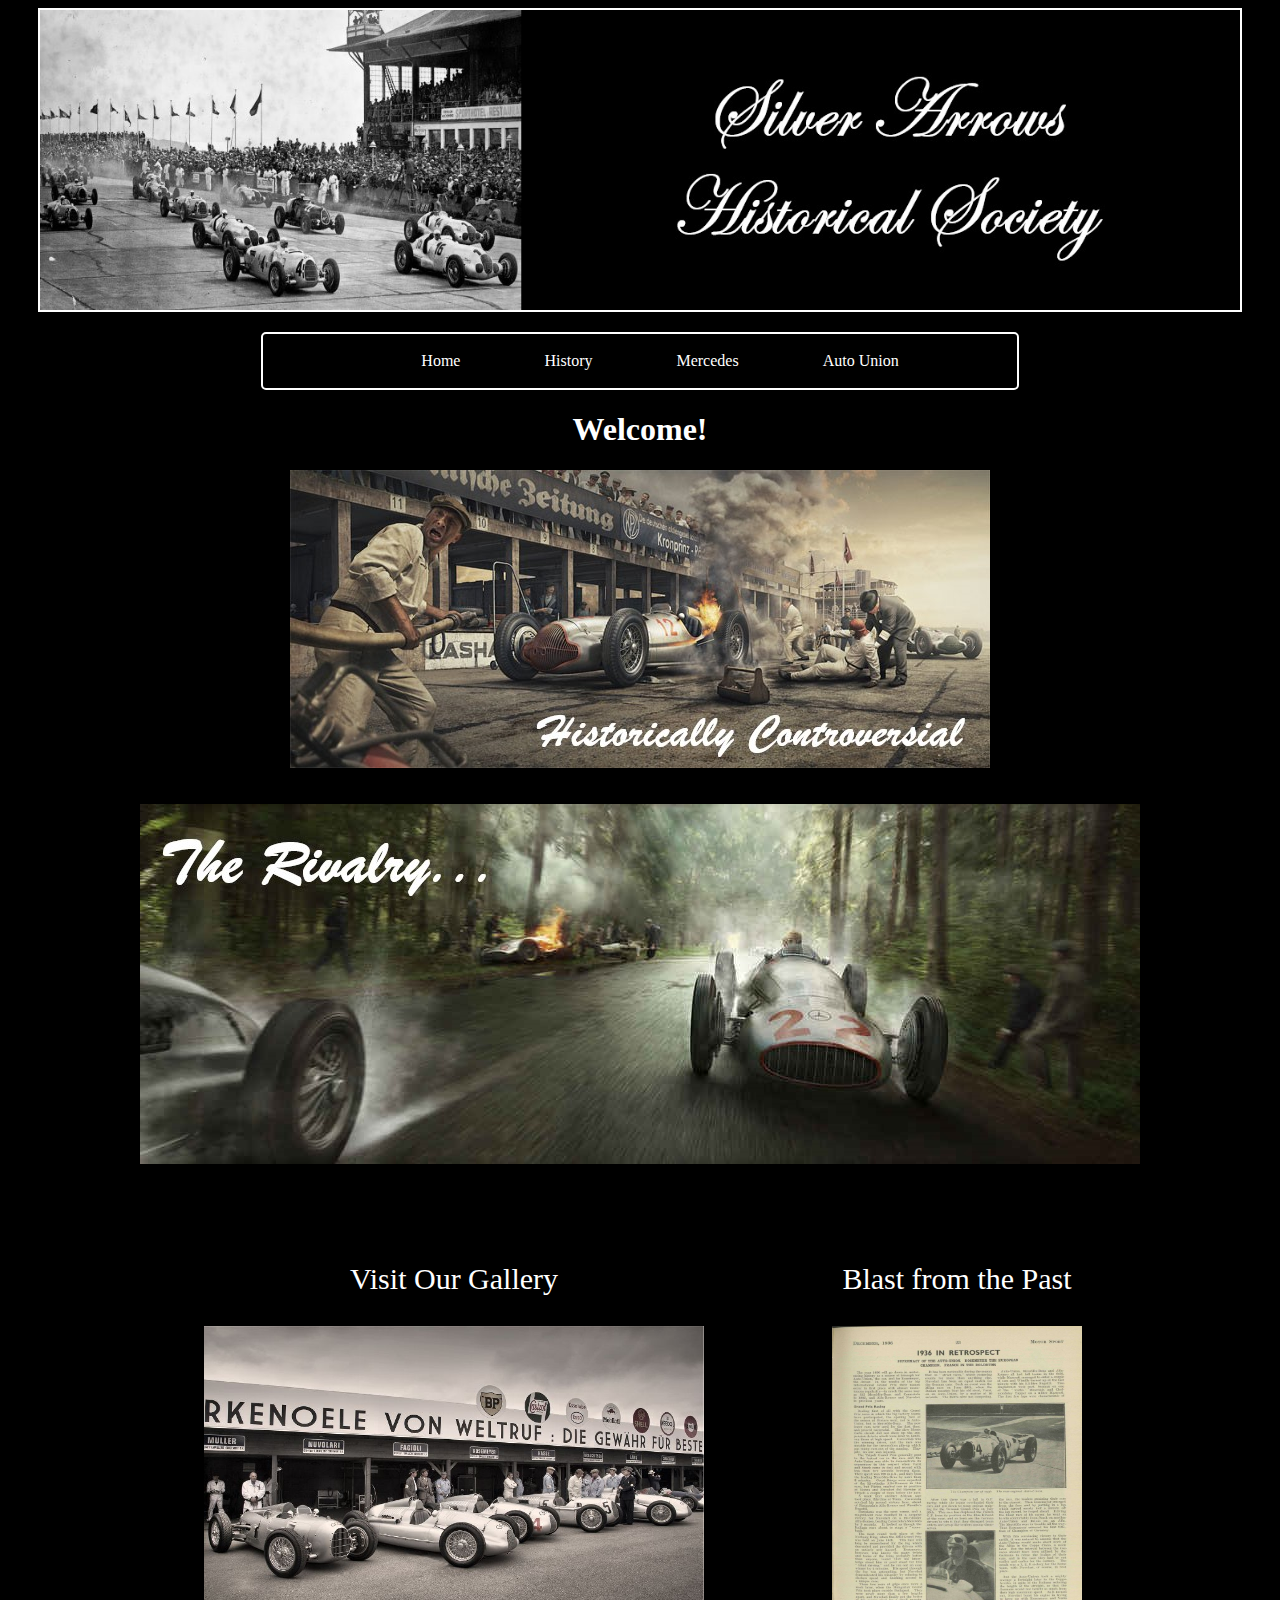
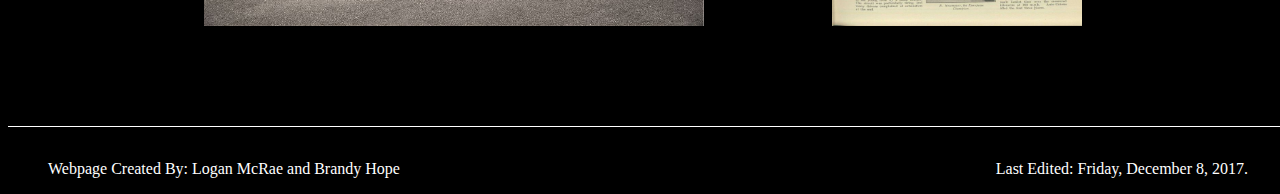
<file: index.html>
<!DOCTYPE HTML>
<html lang="en">
<head>
  <title>The Silver Arrows</title>
  <meta charset="utf-8">
  <meta name="author" content="Logan McRae">
  <meta name="author" content="Brandy Hope">
  <meta name="description" content="Historical information about The Silver Arrows, a group of famous Formula 1 cars at the center
  of a major world controversy.">
  <meta name="keywords" content="Silver Arrows, Germany, Auto Union, Mercedes, ICT 390, Final Project, Home Page">
  <link rel="stylesheet" href="css/style.css">
  <script type="application/ld+json">
    {
      "@context": "https://schema.org/",
      "@type": "Organization",
      "legalName": "Silver Arrows Historical Society",
      "foundingDate": "2017",
      "founders": [
        {
          "@type": "Person",
          "name": "Brandy Hope"
        },
        {
          "@type": "Person",
          "name": "Logan McRae"
        }
      ],
      "telephone": "+18591234567",
      "email": "admin@silverarrowhs.org",
      "url": "http://www.silverarrowshs.org"
      },
    }
  </script>
</head>

<body>
  <header>
    <div id="logo">
      <!--From: https://alltime-stars.com/wp-content/uploads/2017/06/Silberpfeil-5-600x348-600x348.jpg-->
      <img src="Silver_Arrows_starting_grid.jpg" width="1200" height="300" alt="Silver Arrows Website Logo">
    </div>
  </header>

  <nav id="mainnav">
    <ul>
      <li><a href="index.html">Home</a></li>
      <li><a href="history.html">History</a></li>
      <li><a href="mercedes.html">Mercedes</a></li>
      <li><a href="auto_union.html">Auto Union</a></li>
    </ul>
  </nav>

  <h1>Welcome!</h1>

  <section id="maincontent">
    <article id="historylink">
      <a href="history.html">
        <!--From: http://www.grandprixhistory.org/images/silberpfeile5.jpg-->
        <img src="homehistorylinkimg.jpg" alt="History of the Silver Arrows">
      </a>
    </article>

    <article id="manufactlandingpage">
      <a href="manufacturerrivalry.html">
        <!--From: https://assets3.thrillist.com/v1/image/1378079/size/tmg-slideshow_l.jpg-->
        <img src="therivalryimg.jpg" alt="Mercedes versus Auto Union">
      </a>
    </article>

  </section>

  <section id="otherlinks">
    <article id="gallerypage">
      <p>Visit Our Gallery</p>
      <a href="gallery.html">
        <!--From: http://silverarrowracecars.com/images/phocagallery/silverarrows/thumbs/phoca_thumb_l_058.jpg-->
        <img src="frontpagegalleryimg.jpg" alt="Gallery">
      </a>
    </article>

    <article id="newspage">
      <p>Blast from the Past</p>
      <a href="excusethemess.html">
        <!--From: https://i.pinimg.com/736x/26/c3/32/26c33288f4d9f451551da301c20da538--arrow-silver.jpg-->
        <img src="frontpagenewsimg.jpg" alt="In the News">
      </a>
    </article>

  </section>

  <footer>
    <p id="createdby">Webpage Created By: Logan McRae and Brandy Hope</p>
    <p id="lastedited">Last Edited: <time datetime="2017-12-08 23:50"> Friday, December 8, 2017</time>.</p>
  </footer>

</body>
</html>
</file>
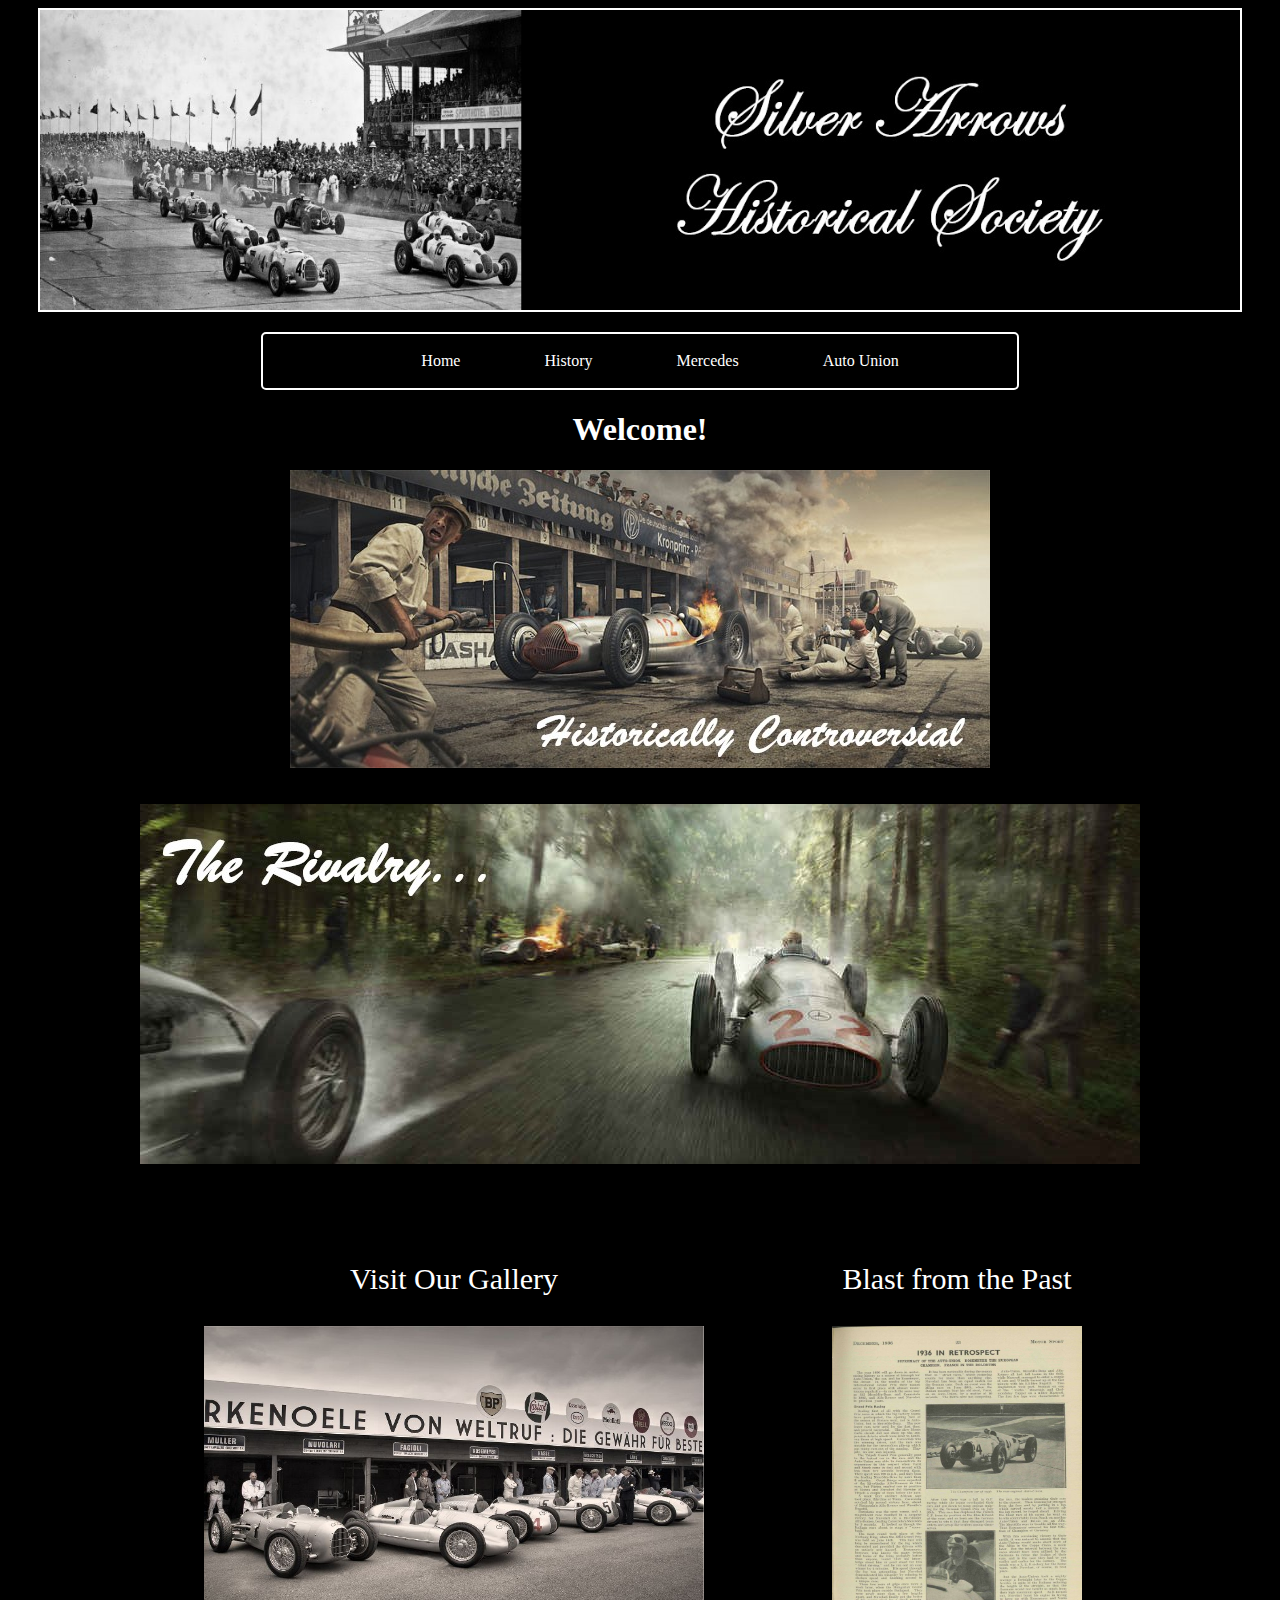
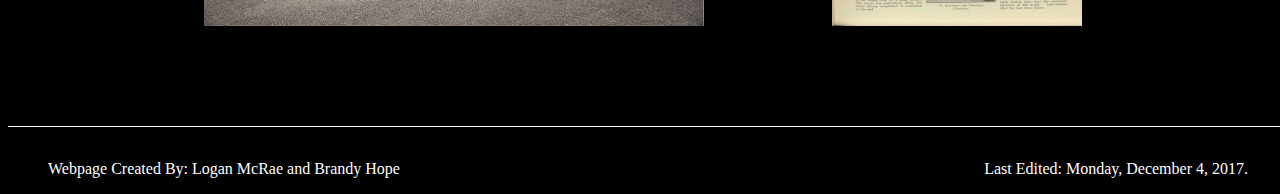
<file: ICT-390-master/index.html>
<!DOCTYPE HTML>
<html lang="en">
<head>
  <title>The Silver Arrows</title>
  <meta charset="utf-8">
  <meta name="author" content="Logan McRae">
  <meta name="author" content="Brandy Hope">
  <meta name="description" content="Historical information about The Silver Arrows, a group of famous Formula 1 cars at the center
  of a major world controversy.">
  <meta name="keywords" content="Silver Arrows, Germany, Auto Union, Mercedes, ICT 390, Final Project, Home Page">
  <link rel="stylesheet" href="css/style.css">
  <script type="application/ld+json">
  {
    "@context": "https://schema.org/",
    "@type": "Organization",
    "legalName": "Silver Arrows Historical Society"
  }
  </script>
</head>

<body>
  <header>
    <div id="logo">
      <img src="Silver_Arrows_starting_grid.jpg" width="1200" height="300" alt="Silver Arrows Website Logo">
    </div>
  </header>

  <nav id="mainnav">
    <ul>
      <li><a href="index.html">Home</a></li>
      <li><a href="history.html">History</a></li>
      <li><a href="mercedes.html">Mercedes</a></li>
      <li><a href="auto_union.html">Auto Union</a></li>
    </ul>
  </nav>

  <h1>Welcome!</h1>

  <section id="maincontent">
    <article id="historylink">
      <a href="history.html">
        <img src="homehistorylinkimg.jpg" alt="History of the Silver Arrows">
      </a>
    </article>

    <article id="manufactlandingpage">
      <a href="manufacturerrivalry.html">
        <img src="therivalryimg.jpg" alt="Mercedes versus Auto Union">
      </a>
    </article>

  </section>

  <section id="otherlinks">
    <article id="gallerypage">
      <p>Visit Our Gallery</p>
      <a href="excusethemess.html">
        <img src="frontpagegalleryimg.jpg" alt="Gallery">
      </a>
    </article>

    <article id="newspage">
      <p>Blast from the Past</p>
      <a href="excusethemess.html">
        <img src="frontpagenewsimg.jpg" alt="In the News">
      </a>
    </article>

  </section>

  <footer>
    <p id="createdby">Webpage Created By: Logan McRae and Brandy Hope</p>
    <p id="lastedited">Last Edited: <time datetime="2017-12-04 01:30"> Monday, December 4, 2017</time>.</p>
  </footer>

</body>
</html>
</file>
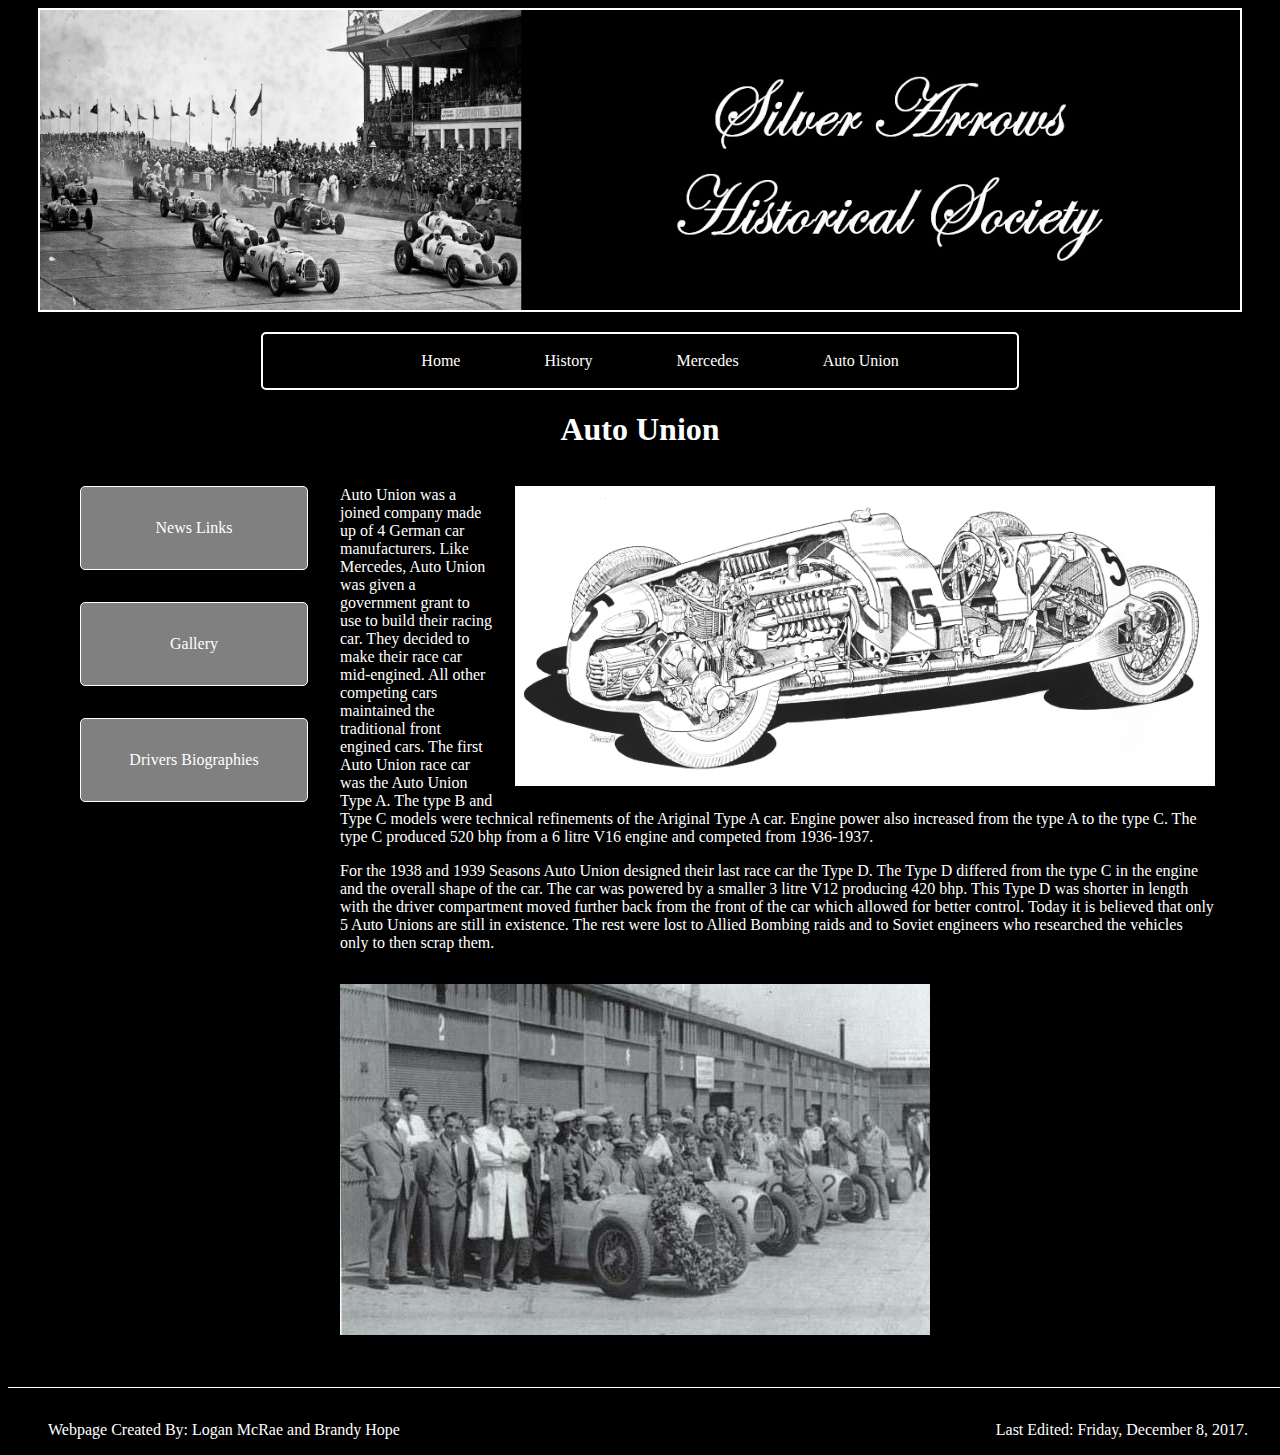
<file: auto_union.html>
<!DOCTYPE HTML>
<html lang="en">
<head>
  <title>The Silver Arrows</title>
  <meta charset="utf-8">
  <meta name="author" content="Logan McRae">
  <meta name="author" content="Brandy Hope">
  <meta name="description" content="Historical information about The Silver Arrows, a group of famous Formula 1 cars at the center
  of a major world controversy.">
  <meta name="keywords" content="Silver Arrows, Germany, Auto Union, Mercedes, ICT 390, Final Project, History">
  <link rel="stylesheet" href="css/style.css">
  <script type="application/ld+json">
    {
      "@context": "https://schema.org/",
      "@type": "Organization",
      "legalName": "Silver Arrows Historical Society",
      "foundingDate": "2017",
      "founders": [
        {
          "@type": "Person",
          "name": "Brandy Hope"
        },
        {
          "@type": "Person",
          "name": "Logan McRae"
        }
      ],
      "telephone": "+18591234567",
      "email": "admin@silverarrowhs.org",
      "url": "http://www.silverarrowshs.org"
      },
    }
  </script>
</head>

<body>
  <header>
    <div id="logo">
      <!--From: https://alltime-stars.com/wp-content/uploads/2017/06/Silberpfeil-5-600x348-600x348.jpg-->
      <img src="Silver_Arrows_starting_grid.jpg" width="1200" height="300" alt="Silver Arrows Website Logo">
    </div>
  </header>

  <nav id="mainnav">
    <ul>
      <li><a href="index.html">Home</a></li>
      <li><a href="history.html">History</a></li>
      <li><a href="mercedes.html">Mercedes</a></li>
      <li><a href="auto_union.html">Auto Union</a></li>
    </ul>
  </nav>

  <h1>Auto Union</h1>

  <section id="maincontent">
    <aside id="sidenav">
      <ul>
        <li><a href="excusethemess.html">News Links</a></li>
        <li><a href="gallery.html">Gallery</a></li>
        <li><a href="excusethemess.html">Drivers Biographies</a></li>
      </ul>
    </aside>

    <article id="autounioninfo">
      <p id="image1">
        <!--From: http://www.grandprixhistory.org/images/autoc12.jpg-->
        <img src="autounionblueprint.jpg" width="700" height="300" alt="Blueprint of the Auto Union car">
      </p>

      <p>
        Auto Union was a joined company made up of 4 German car manufacturers.
        Like Mercedes, Auto Union was given a government grant to use to build their racing car.
        They decided to make their race car mid-engined. All other competing cars maintained the traditional front engined cars.
        The first Auto Union race car was the Auto Union Type A. The type B and Type C models were technical refinements of the Ariginal Type A car.
        Engine power also increased from the type A to the type C. The type C produced 520 bhp from a 6 litre V16 engine and competed from 1936-1937.
      </p>
      <p>
        For the 1938 and 1939 Seasons Auto Union designed their last race car the Type D.
        The Type D differed from the type C in the engine and the overall shape of the car.
        The car was powered by a smaller 3 litre V12 producing 420 bhp.
        This Type D was shorter in length with the driver compartment moved further back from the front of the car which allowed for better control.
        Today it is believed that only 5 Auto Unions are still in existence. The rest were lost to Allied Bombing raids and to Soviet engineers who researched the vehicles only to then scrap them.
      </p>

      <p id="image2">
        <!--From: https://i.pinimg.com/originals/d5/2d/1f/d52d1fc623b01e98dc28a1de0dd70686.jpg-->
        <img src="autounionteam.jpg" alt="Auto Union Team">
      </p>
    </article>

  </section>
  <footer>
    <p id="createdby">Webpage Created By: Logan McRae and Brandy Hope</p>
    <p id="lastedited">Last Edited: <time datetime="2017-12-08 23:50"> Friday, December 8, 2017</time>.</p>
  </footer>

</body>
</html>
</file>
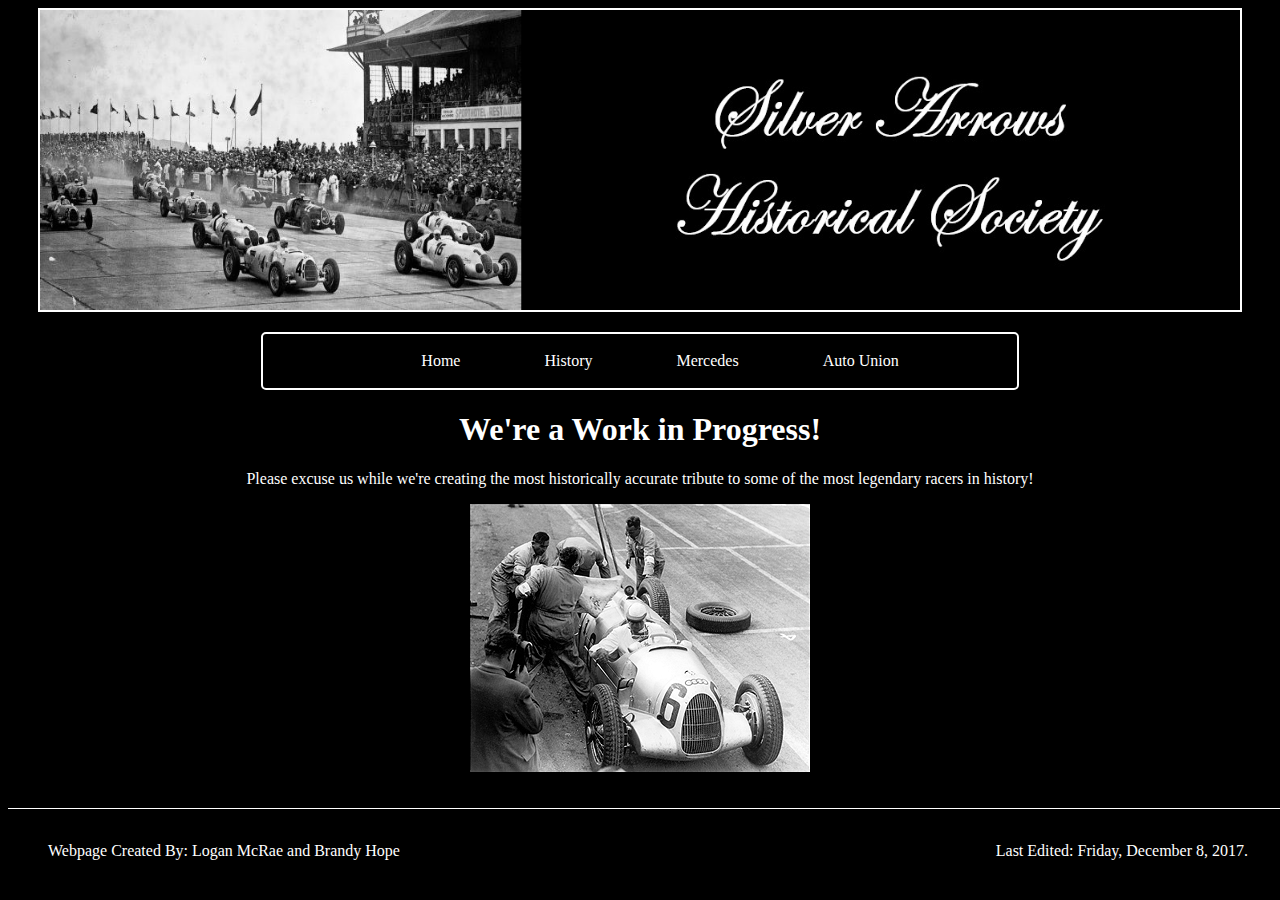
<file: excusethemess.html>
<!DOCTYPE HTML>
<html lang="en">
<head>
  <title>The Silver Arrows</title>
  <meta charset="utf-8">
  <meta name="author" content="Logan McRae">
  <meta name="author" content="Brandy Hope">
  <meta name="description" content="Historical information about The Silver Arrows, a group of famous Formula 1 cars at the center
  of a major world controversy.">
  <meta name="keywords" content="Silver Arrows, Germany, Auto Union, Mercedes, ICT 390, Final Project, Home Page">
  <link rel="stylesheet" href="css/style.css">
  <script type="application/ld+json">
    {
      "@context": "https://schema.org/",
      "@type": "Organization",
      "legalName": "Silver Arrows Historical Society",
      "foundingDate": "2017",
      "founders": [
        {
          "@type": "Person",
          "name": "Brandy Hope"
        },
        {
          "@type": "Person",
          "name": "Logan McRae"
        }
      ],
      "telephone": "+18591234567",
      "email": "admin@silverarrowhs.org",
      "url": "http://www.silverarrowshs.org"
      },
    }
  </script>
</head>

<body>
  <header>
    <div id="logo">
      <!--From: https://alltime-stars.com/wp-content/uploads/2017/06/Silberpfeil-5-600x348-600x348.jpg-->
      <img src="Silver_Arrows_starting_grid.jpg" width="1200" height="300" alt="Silver Arrows Website Logo">
    </div>
  </header>

  <nav id="mainnav">
    <ul>
      <li><a href="index.html">Home</a></li>
      <li><a href="history.html">History</a></li>
      <li><a href="mercedes.html">Mercedes</a></li>
      <li><a href="auto_union.html">Auto Union</a></li>
    </ul>
  </nav>

  <h1>We're a Work in Progress!</h1>

  <section id="excuseus">
    <p>
      Please excuse us while we're creating the most historically accurate tribute to some of the most legendary racers in history!
    </p>
    <!--From: http://www.gettyimages.com/detail/news-photo/photographer-snaps-a-picture-of-rudolf-hasses-pit-crew-as-news-photo/637531534?esource=SEO_GIS_CDN_Redirect#photographer-snaps-a-picture-of-rudolf-hasses-pit-crew-as-they-change-picture-id637531534-->
    <img src="working.jpg" alt="Pit Crew Working">
  </section>

  <footer>
    <p id="createdby">Webpage Created By: Logan McRae and Brandy Hope</p>
    <p id="lastedited">Last Edited: <time datetime="2017-12-08 23:50"> Friday, December 8, 2017</time>.</p>
  </footer>

</body>
</html>
</file>
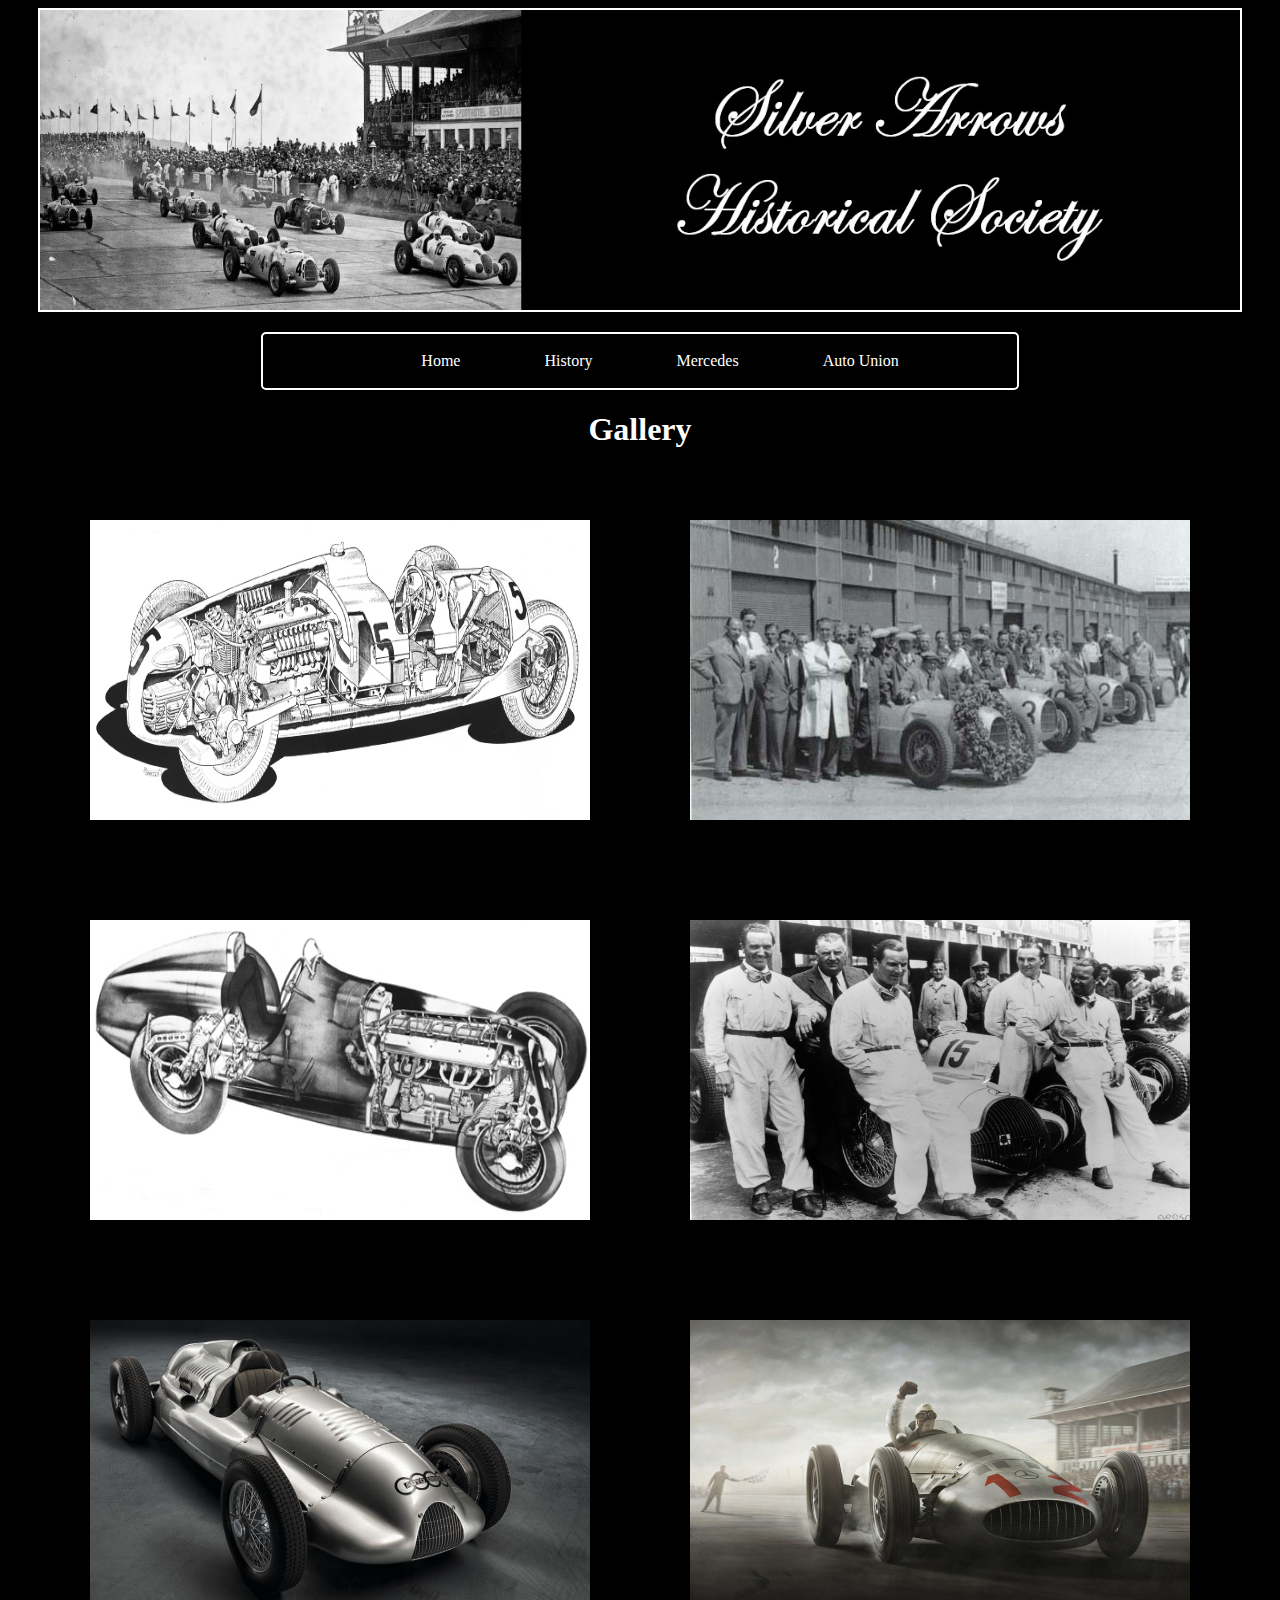
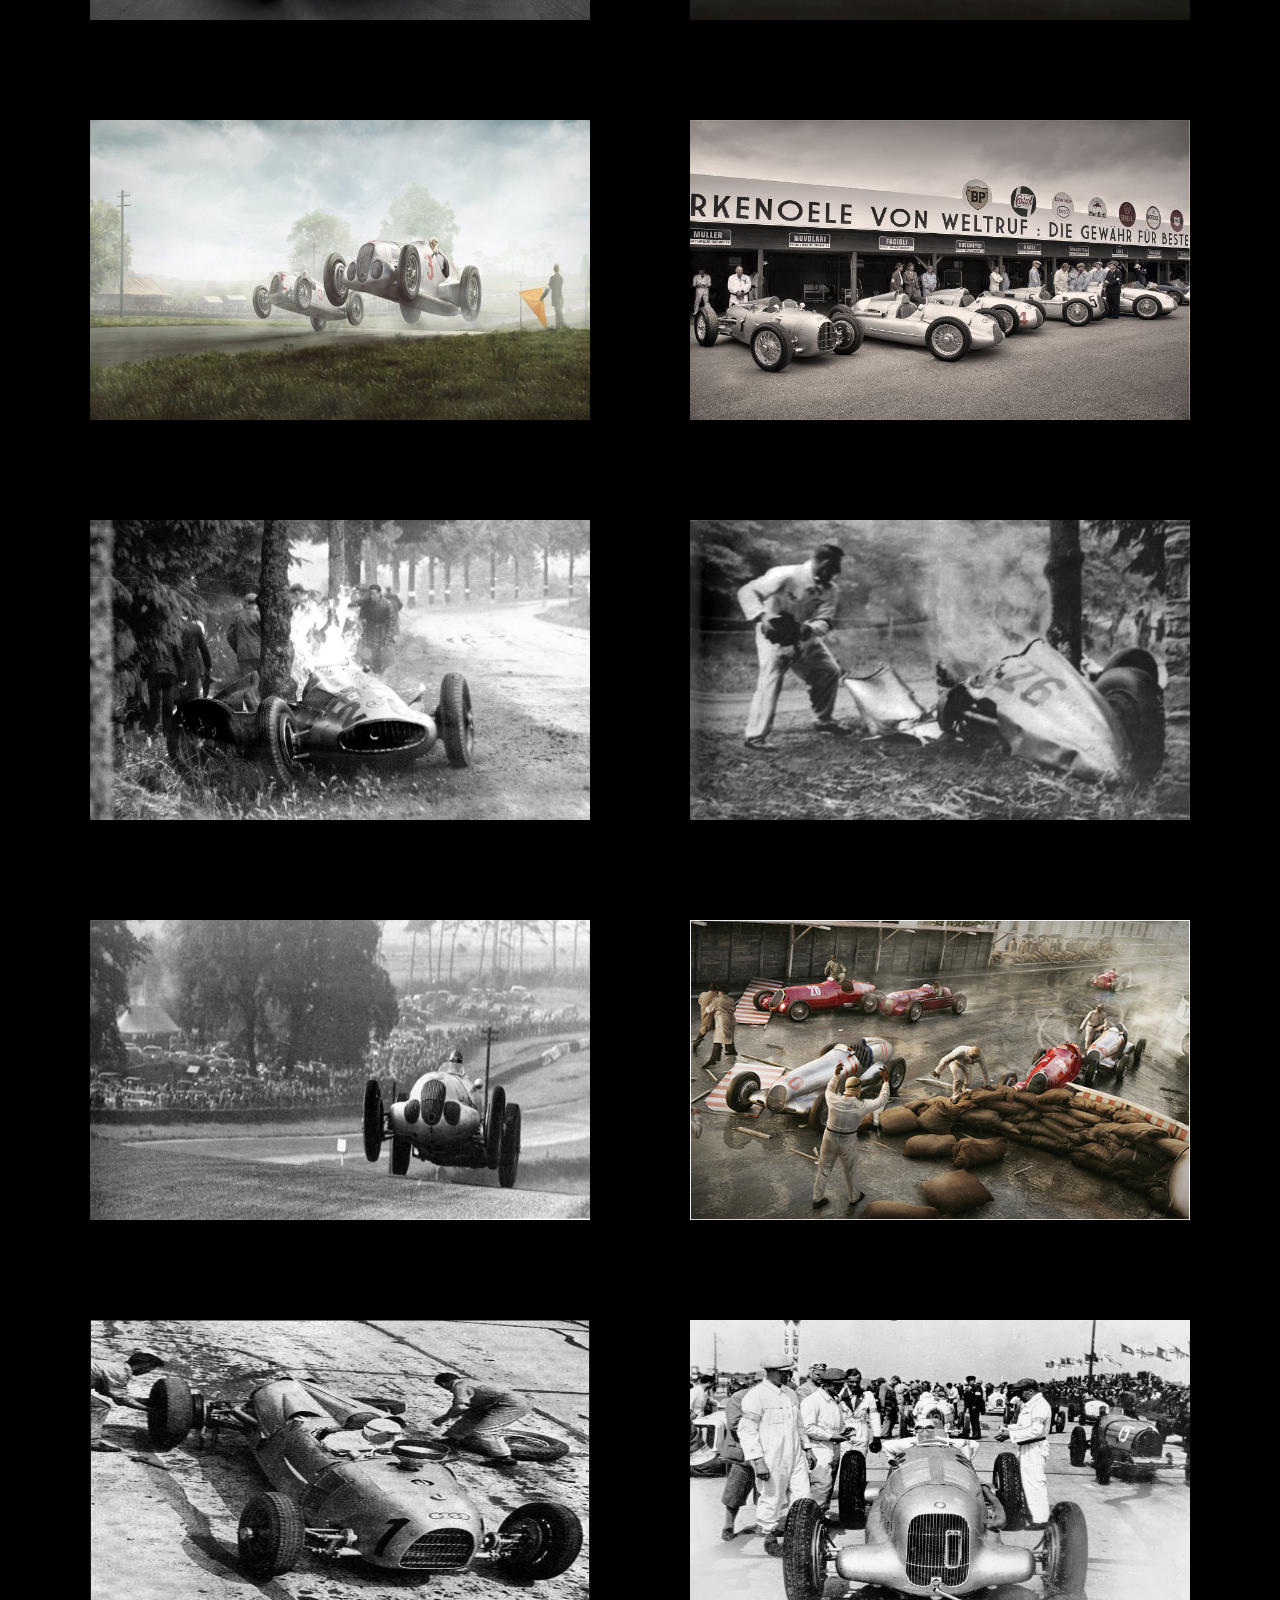
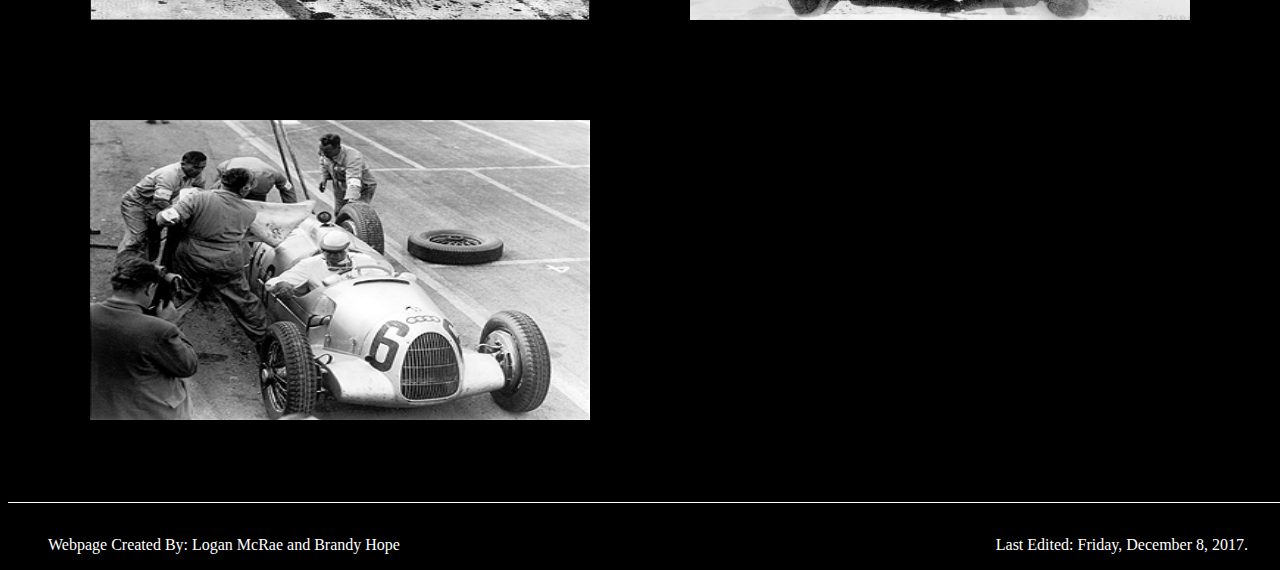
<file: gallery.html>
<!DOCTYPE HTML>
<html lang="en">
<head>
  <title>The Silver Arrows</title>
  <meta charset="utf-8">
  <meta name="author" content="Logan McRae">
  <meta name="author" content="Brandy Hope">
  <meta name="description" content="Historical information about The Silver Arrows, a group of famous Formula 1 cars at the center
  of a major world controversy.">
  <meta name="keywords" content="Silver Arrows, Germany, Auto Union, Mercedes, ICT 390, Final Project, Home Page">
  <link rel="stylesheet" href="css/style.css">
  <script type="application/ld+json">
    {
      "@context": "https://schema.org/",
      "@type": "Organization",
      "legalName": "Silver Arrows Historical Society",
      "foundingDate": "2017",
      "founders": [
        {
          "@type": "Person",
          "name": "Brandy Hope"
        },
        {
          "@type": "Person",
          "name": "Logan McRae"
        }
      ],
      "telephone": "+18591234567",
      "email": "admin@silverarrowhs.org",
      "url": "http://www.silverarrowshs.org"
      },
    }
  </script>
</head>

<body>
  <header>
    <div id="logo">
      <!--From: https://alltime-stars.com/wp-content/uploads/2017/06/Silberpfeil-5-600x348-600x348.jpg-->
      <img src="Silver_Arrows_starting_grid.jpg" width="1200" height="300" alt="Silver Arrows Website Logo">
    </div>
  </header>

  <nav id="mainnav">
    <ul>
      <li><a href="index.html">Home</a></li>
      <li><a href="history.html">History</a></li>
      <li><a href="mercedes.html">Mercedes</a></li>
      <li><a href="auto_union.html">Auto Union</a></li>
    </ul>
  </nav>

  <h1>Gallery</h1>

  <section id="gallerymaincontent">
    <!--From: http://www.grandprixhistory.org/images/autoc12.jpg-->
    <img src="autounionblueprint.jpg" alt="Blueprint of the Auto Union car">

    <!--From: https://i.pinimg.com/originals/d5/2d/1f/d52d1fc623b01e98dc28a1de0dd70686.jpg-->
    <img src="autounionteam.jpg" alt="Auto Union Team">

    <!--From: http://www.grandprixhistory.org/images/merc25a.jpg-->
    <img src="mercblueprint.jpg" alt="Blueprint of the Mercedes car">

    <!--From: https://i1.wp.com/s3.amazonaws.com/scardigest/wp-content/uploads/seaman-4.jpg-->
    <img src="mercteam.jpg" alt="Mercedea Team">

    <!--From: http://myautoworld.com/audi/cars/history/1939-autounion-sa-racecar/HI120051_1000.jpg-->
    <img src="autounionlink.jpg" alt="The Silver Arrows of Auto Union">

    <!--From: https://www.mercedes-benz.com/wp-content/uploads/sites/3/2014/11/08_Silberpfeil_Galerie_11_1180x710-1180x710.jpg-->
    <img src="mercedespage.jpg" alt="The Silver Arrows of Mercedes">

    <!--From: https://d39a3h63xew422.cloudfront.net/wp-content/uploads/2014/10/20161016/bringing-the-silver-arrows-back-to-life-1476934681890-1000x426.jpg-->
    <img src="battleitout.jpg" alt="Two pre-World War 2 Formula One cars">

    <!--From: http://silverarrowracecars.com/images/phocagallery/silverarrows/thumbs/phoca_thumb_l_058.jpg-->
    <img src="frontpagegalleryimg.jpg" alt="Gallery">

    <!--From: https://img.newatlas.com/mercedes-benz-1937-silver-arrow-w125-23.jpg?auto=format%2Ccompress&fit=max&h=670&q=60&w=1000&s=471b2a24497dde7f73eae60d0169137c-->
    <img src="badcrash.jpg" alt="Car wrapped around a tree on fire">

    <!--From: https://i.pinimg.com/474x/01/bf/b9/01bfb9aac3a52b3f00420a831780b2dc--vintage-auto-vintage-racing.jpg-->
    <img src="badcrash2.jpg" alt="Onlooker trying to aid a crashed car">

    <!--From: https://d39a3h63xew422.cloudfront.net/wp-content/uploads/2014/10/20161016/bringing-the-silver-arrows-back-to-life-1476934681890-1000x426.jpg-->
    <img src="catchingair.jpg" alt="Racing cars catching air over a hill">

    <!--From: http://cdn.blessthisstuff.com/imagens/stuff/the-silver-arrows-project-6.jpg-->
    <img src="crashcleanup.jpg" alt="Pit crews cleaning up after a crash">

    <!--From: https://i.pinimg.com/736x/5b/2d/7d/5b2d7d7d55449d95653b0faeae5cb801--audi-sport-arrow.jpg-->
    <img src="pitstop.jpg" alt="Pit stop">

    <!--From: https://3.bp.blogspot.com/-xd-pkwTt35E/U33yiB5guNI/AAAAAAAAHfk/heHdJOyGhns/s1600/72648920592.jpg-->
    <img src="prerace.jpg" alt="Pre Race set up">

    <!--From: http://www.gettyimages.com/detail/news-photo/photographer-snaps-a-picture-of-rudolf-hasses-pit-crew-as-news-photo/637531534?esource=SEO_GIS_CDN_Redirect#photographer-snaps-a-picture-of-rudolf-hasses-pit-crew-as-they-change-picture-id637531534-->
    <img src="working.jpg" alt="Pit Crew Working">
  </section>

  <footer>
    <p id="createdby">Webpage Created By: Logan McRae and Brandy Hope</p>
    <p id="lastedited">Last Edited: <time datetime="2017-12-08 23:50"> Friday, December 8, 2017</time>.</p>
  </footer>

</body>
</html>
</file>
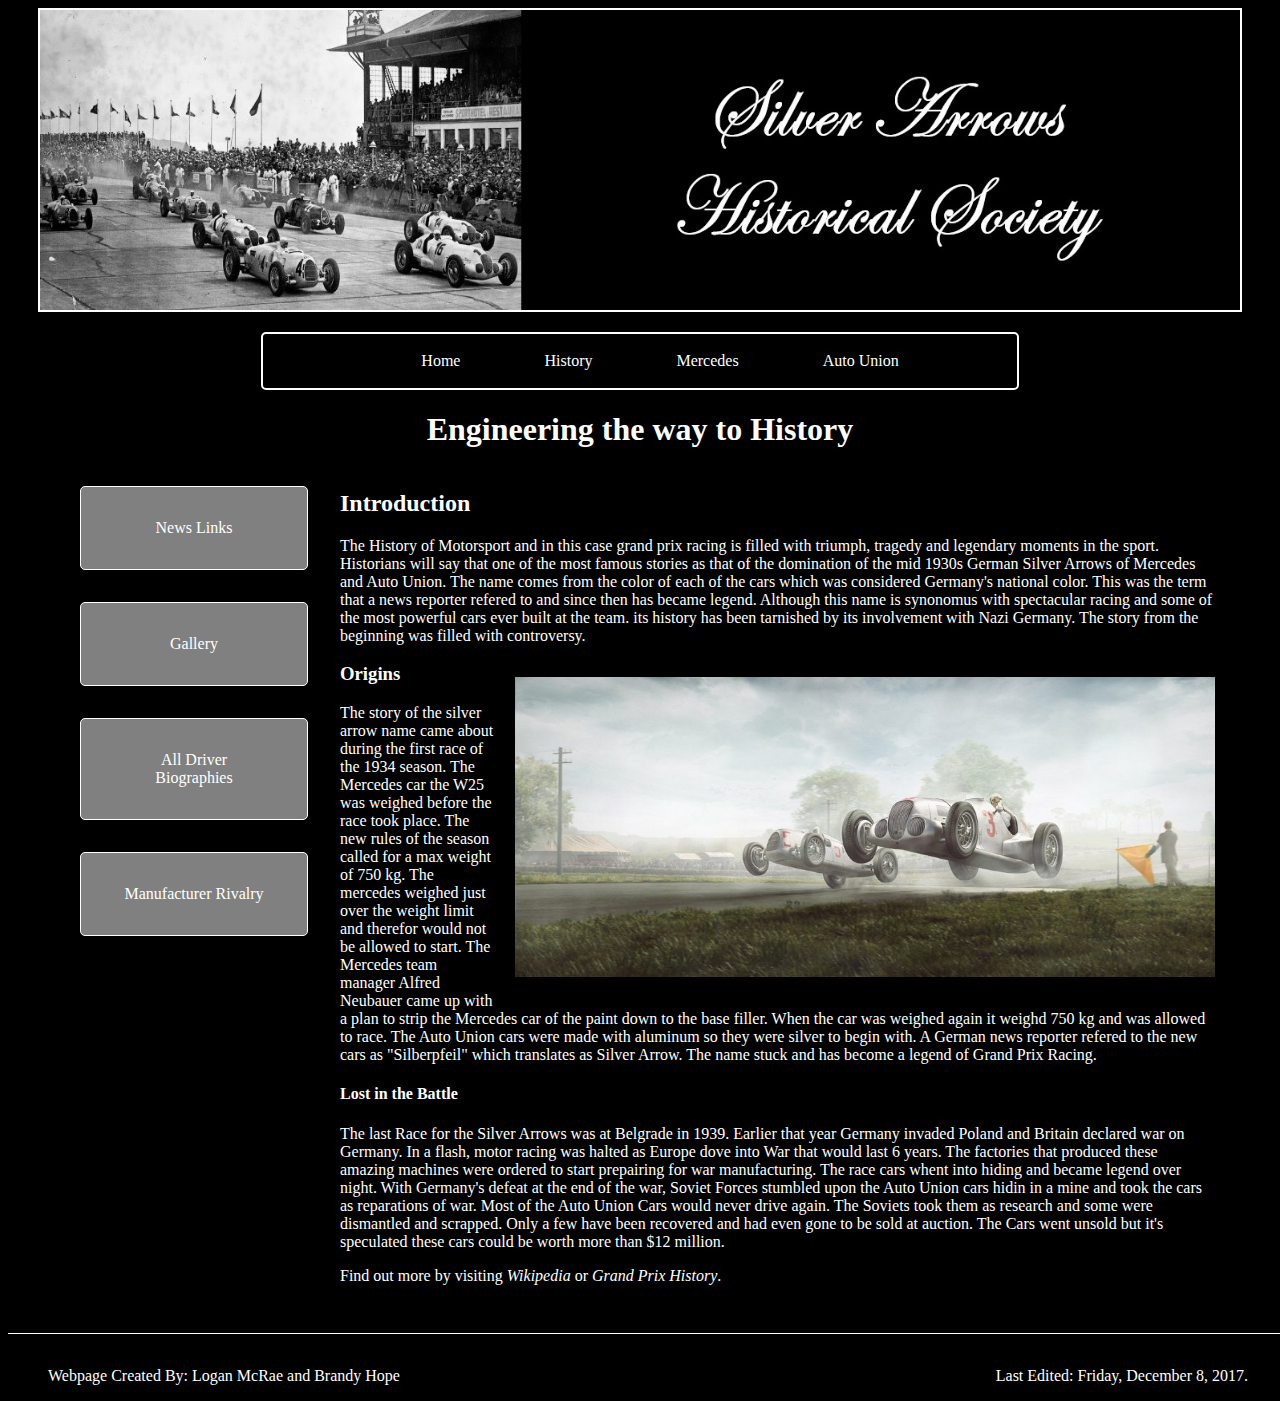
<file: history.html>
<!DOCTYPE HTML>
<html lang="en">
<head>
  <title>The Silver Arrows</title>
  <meta charset="utf-8">
  <meta name="author" content="Logan McRae">
  <meta name="author" content="Brandy Hope">
  <meta name="description" content="Historical information about The Silver Arrows, a group of famous Formula 1 cars at the center
  of a major world controversy.">
  <meta name="keywords" content="Silver Arrows, Germany, Auto Union, Mercedes, ICT 390, Final Project, History">
  <link rel="stylesheet" href="css/style.css">
  <script type="application/ld+json">
    {
      "@context": "https://schema.org/",
      "@type": "Organization",
      "legalName": "Silver Arrows Historical Society",
      "foundingDate": "2017",
      "founders": [
        {
          "@type": "Person",
          "name": "Brandy Hope"
        },
        {
          "@type": "Person",
          "name": "Logan McRae"
        }
      ],
      "telephone": "+18591234567",
      "email": "admin@silverarrowhs.org",
      "url": "http://www.silverarrowshs.org"
      },
    }
  </script>
</head>

<body>
  <header>
    <div id="logo">
      <!--From: https://alltime-stars.com/wp-content/uploads/2017/06/Silberpfeil-5-600x348-600x348.jpg-->
      <img src="Silver_Arrows_starting_grid.jpg" width="1200" height="300" alt="Silver Arrows Website Logo">
    </div>
  </header>

  <nav id="mainnav">
    <ul>
      <li><a href="index.html">Home</a></li>
      <li><a href="history.html">History</a></li>
      <li><a href="mercedes.html">Mercedes</a></li>
      <li><a href="auto_union.html">Auto Union</a></li>
    </ul>
  </nav>

  <h1>Engineering the way to History</h1>

  <section id="maincontent">
    <aside id="sidenav">
      <ul>
        <li><a href="excusethemess.html">News Links</a></li>
        <li><a href="gallery.html">Gallery</a></li>
        <li><a href="excusethemess.html">All Driver Biographies</a></li>
        <li><a href="manufacturerrivalry.html">Manufacturer Rivalry</a></li>
      </ul>
    </aside>

    <article id="historystuff">
      <h2> Introduction </h2>

      <p>
        The History of Motorsport and in this case grand prix racing is filled with triumph, tragedy and legendary moments in the sport.
        Historians will say that one of the most famous stories as that of the domination of the mid 1930s German Silver Arrows of Mercedes and Auto Union.
        The name comes from the color of each of the cars which was considered Germany's national color.  This was the term that a news reporter refered to and since then has became legend.
        Although this name is synonomus with spectacular racing and some of the most powerful cars ever built at the team. its history has been tarnished by its involvement with Nazi Germany.
        The story from the beginning was filled with controversy.
      </p>

      <p id="image1">
        <!--From: https://d39a3h63xew422.cloudfront.net/wp-content/uploads/2014/10/20161016/bringing-the-silver-arrows-back-to-life-1476934681890-1000x426.jpg-->
        <img src="battleitout.jpg" width="700" height="300" alt="Two pre-World War 2 Formula One cars">
      </p>

      <h3> Origins </h3>

      <p>
        The story of the silver arrow name came about during the first race of the 1934 season.  The Mercedes car the W25 was weighed before the race took place.
        The new rules of the season called for a max weight of 750 kg. The mercedes weighed just over the weight limit and therefor would not be allowed to start.
        The Mercedes team manager Alfred Neubauer came up with a plan to strip the Mercedes car of the paint down to the base filler.
        When the car was weighed again it weighd 750 kg and was allowed to race.  The Auto Union cars were made with aluminum so they were silver to begin with.
        A German news reporter refered to the new cars as "Silberpfeil" which translates as Silver Arrow. The name stuck and has become a legend of Grand Prix Racing.
      </p>

      <h4> Lost in the Battle </h4>

      <p>
        The last Race for the Silver Arrows was at Belgrade in 1939. Earlier that year Germany invaded Poland and Britain declared war on Germany.
        In a flash, motor racing was halted as Europe dove into War that would last 6 years.
        The factories that produced these amazing machines were ordered to start prepairing for war manufacturing.
        The race cars whent into hiding and became legend over night.
        With Germany's defeat at the end of the war, Soviet Forces stumbled upon the Auto Union cars hidin in a mine and took the cars as reparations of war.
        Most of the Auto Union Cars would never drive again. The Soviets took them as research and some were dismantled and scrapped.
        Only a few have been recovered and had even gone to be sold at auction. The Cars went unsold but it's speculated these cars could be worth more than $12 million.
      </p>

      <p>Find out more by visiting <a href="https://en.wikipedia.org/wiki/Silver_Arrows"><em>Wikipedia</em></a> or <a href="http://www.grandprixhistory.org/"><em>Grand Prix History</em></a>.</p>

    </article>

  </section>

  <footer>
    <p id="createdby">Webpage Created By: Logan McRae and Brandy Hope</p>
    <p id="lastedited">Last Edited: <time datetime="2017-12-08 23:50"> Friday, December 8, 2017</time>.</p>
  </footer>

</body>
</html>
</file>
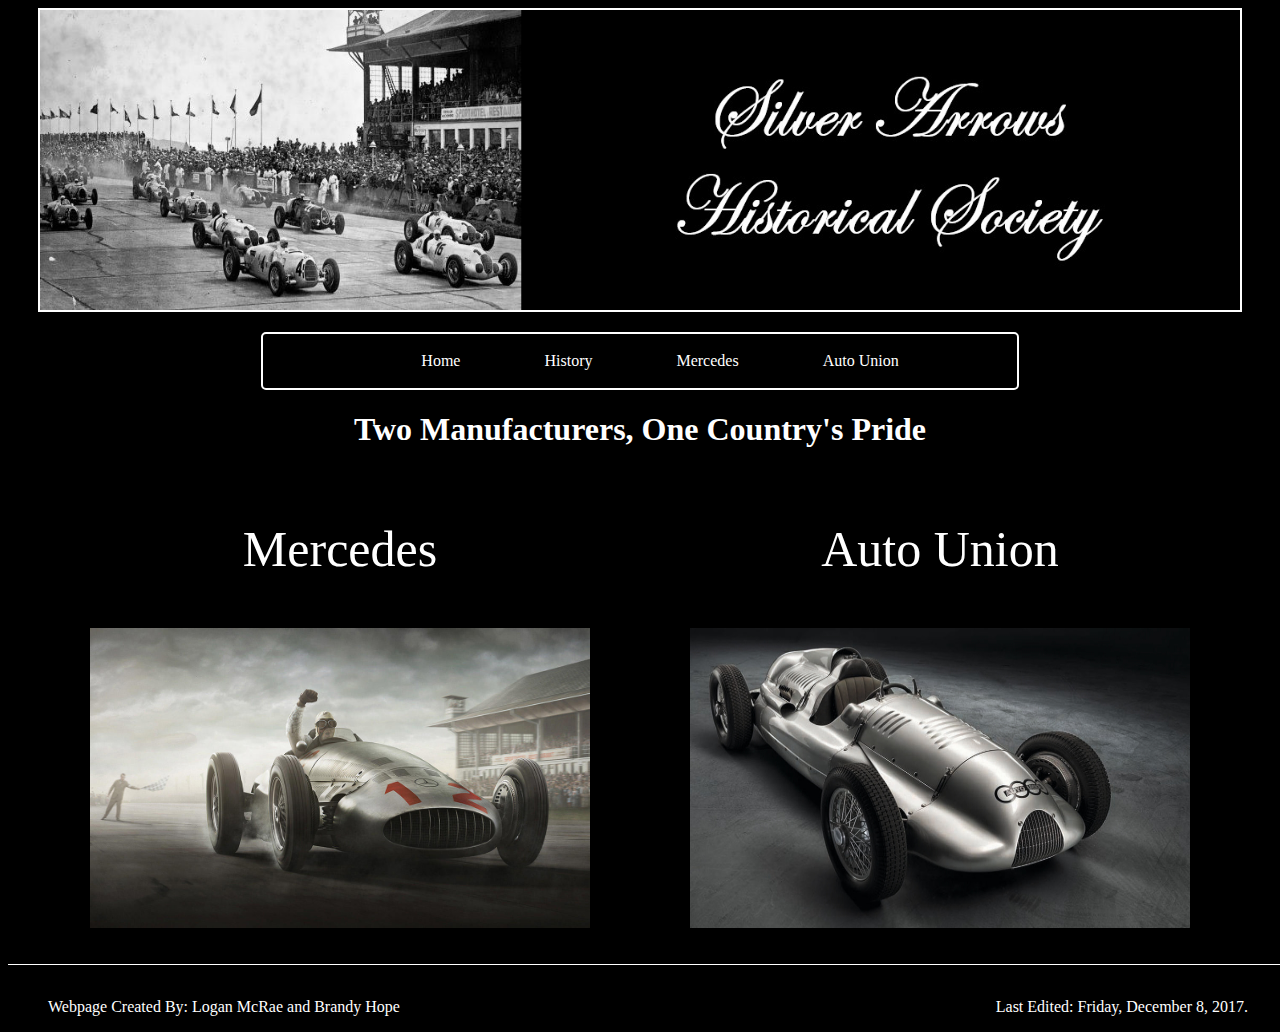
<file: manufacturerrivalry.html>
<!DOCTYPE HTML>
<html lang="en">
<head>
  <title>The Silver Arrows</title>
  <meta charset="utf-8">
  <meta name="author" content="Logan McRae">
  <meta name="author" content="Brandy Hope">
  <meta name="description" content="Historical information about The Silver Arrows, a group of famous Formula 1 cars at the center
  of a major world controversy.">
  <meta name="keywords" content="Silver Arrows, Germany, Auto Union, Mercedes, ICT 390, Final Project, Home Page">
  <link rel="stylesheet" href="css/style.css">
  <script type="application/ld+json">
    {
      "@context": "https://schema.org/",
      "@type": "Organization",
      "legalName": "Silver Arrows Historical Society",
      "foundingDate": "2017",
      "founders": [
        {
          "@type": "Person",
          "name": "Brandy Hope"
        },
        {
          "@type": "Person",
          "name": "Logan McRae"
        }
      ],
      "telephone": "+18591234567",
      "email": "admin@silverarrowhs.org",
      "url": "http://www.silverarrowshs.org"
      },
    }
  </script>
</head>

<body>
  <header>
    <div id="logo">
      <!--From: https://alltime-stars.com/wp-content/uploads/2017/06/Silberpfeil-5-600x348-600x348.jpg-->
      <img src="Silver_Arrows_starting_grid.jpg" width="1200" height="300" alt="Silver Arrows Website Logo">
    </div>
  </header>

  <nav id="mainnav">
    <ul>
      <li><a href="index.html">Home</a></li>
      <li><a href="history.html">History</a></li>
      <li><a href="mercedes.html">Mercedes</a></li>
      <li><a href="auto_union.html">Auto Union</a></li>
    </ul>
  </nav>

  <h1>Two Manufacturers, One Country's Pride</h1>

  <section id="maincontent">
    <article id="mercedeslink">
      <p>Mercedes</p>
      <a href="mercedes.html">
        <!--From: https://www.mercedes-benz.com/wp-content/uploads/sites/3/2014/11/08_Silberpfeil_Galerie_11_1180x710-1180x710.jpg-->
        <img src="mercedespage.jpg" alt="The Silver Arrows of Mercedes">
      </a>
    </article>

    <article id="autounionlink">
      <p>Auto Union</p>
      <a href="auto_union.html">
        <!--From: http://myautoworld.com/audi/cars/history/1939-autounion-sa-racecar/HI120051_1000.jpg-->
        <img src="autounionlink.jpg" alt="The Silver Arrows of Auto Union">
      </a>
    </article>

  </section>

  <footer>
    <p id="createdby">Webpage Created By: Logan McRae and Brandy Hope</p>
    <p id="lastedited">Last Edited: <time datetime="2017-12-08 23:50"> Friday, December 8, 2017</time>.</p>
  </footer>

</body>
</html>
</file>
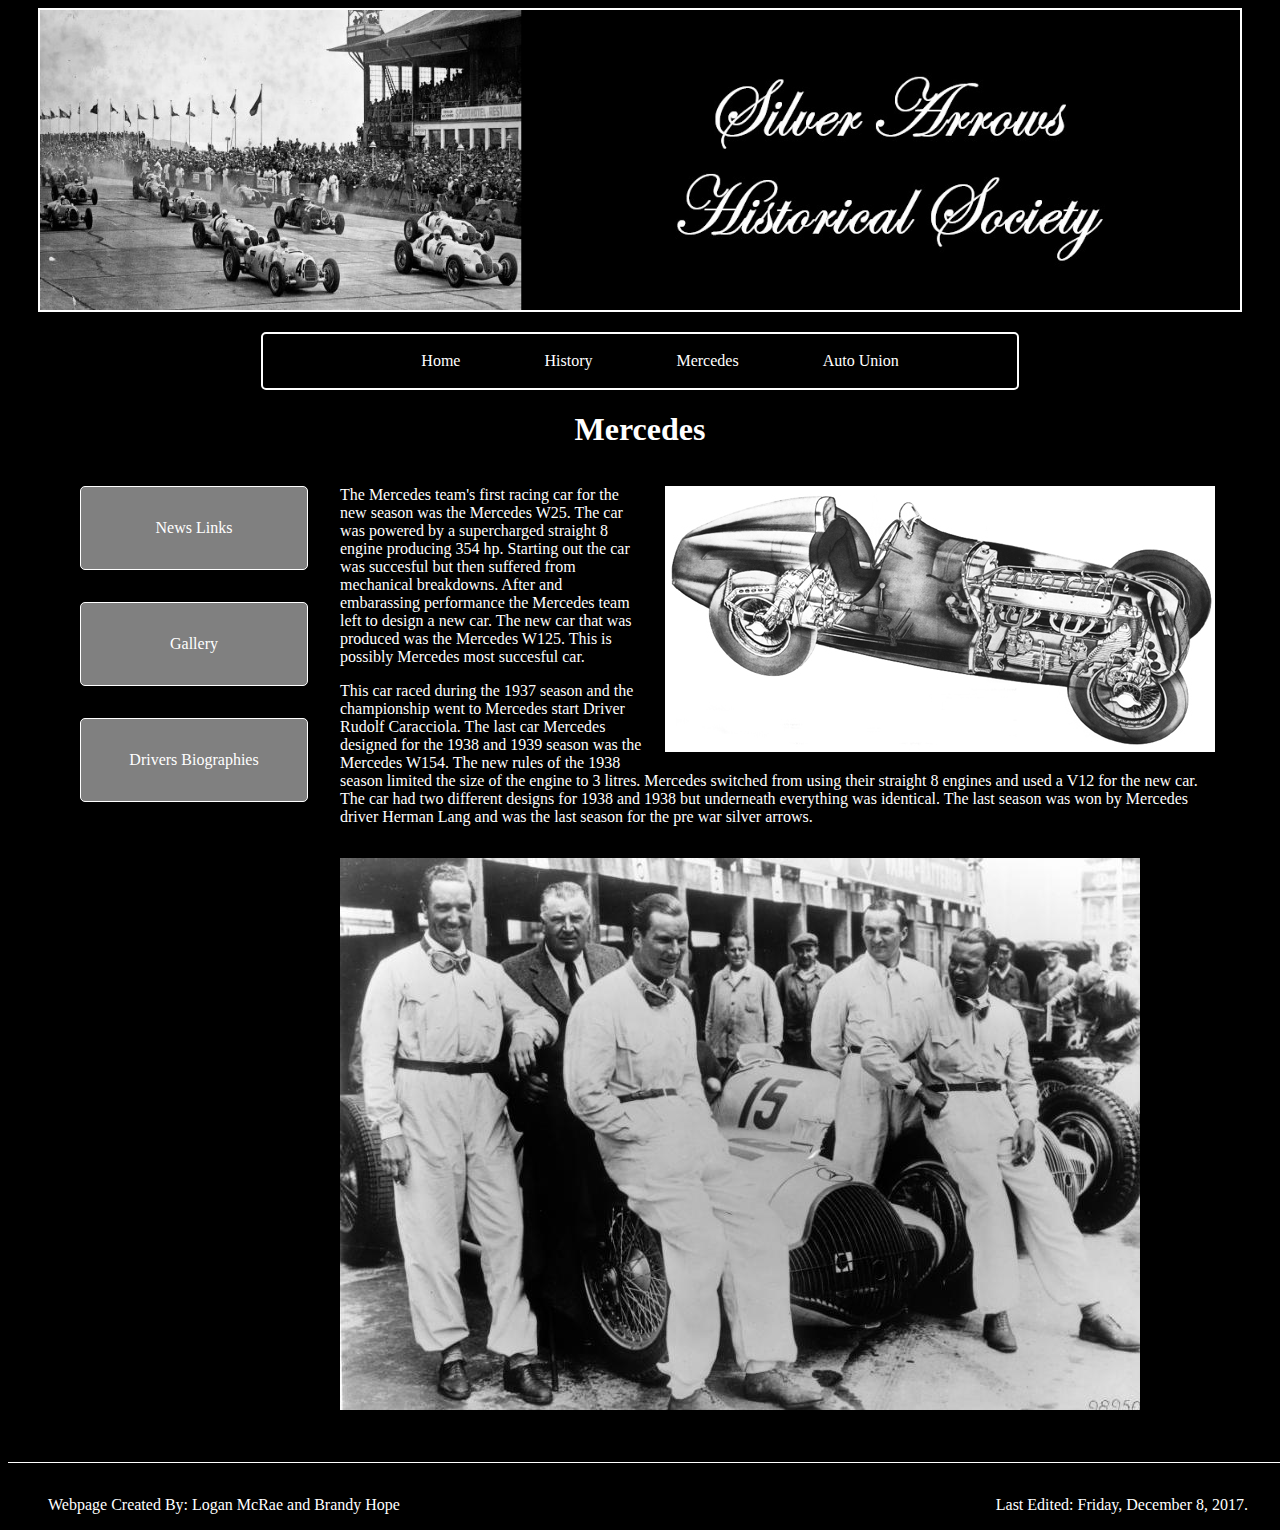
<file: mercedes.html>
<!DOCTYPE HTML>
<html lang="en">
<head>
  <title>The Silver Arrows</title>
  <meta charset="utf-8">
  <meta name="author" content="Logan McRae">
  <meta name="author" content="Brandy Hope">
  <meta name="description" content="Historical information about The Silver Arrows, a group of famous Formula 1 cars at the center
  of a major world controversy.">
  <meta name="keywords" content="Silver Arrows, Germany, Auto Union, Mercedes, ICT 390, Final Project, History">
  <link rel="stylesheet" href="css/style.css">
  <script type="application/ld+json">
    {
      "@context": "https://schema.org/",
      "@type": "Organization",
      "legalName": "Silver Arrows Historical Society",
      "foundingDate": "2017",
      "founders": [
        {
          "@type": "Person",
          "name": "Brandy Hope"
        },
        {
          "@type": "Person",
          "name": "Logan McRae"
        }
      ],
      "telephone": "+18591234567",
      "email": "admin@silverarrowhs.org",
      "url": "http://www.silverarrowshs.org"
      },
    }
  </script>
</head>

<body>
  <header>
    <div id="logo">
      <!--From: https://alltime-stars.com/wp-content/uploads/2017/06/Silberpfeil-5-600x348-600x348.jpg-->
      <img src="Silver_Arrows_starting_grid.jpg" width="1200" height="300" alt="Silver Arrows Website Logo">
    </div>
  </header>

  <nav id="mainnav">
    <ul>
      <li><a href="index.html">Home</a></li>
      <li><a href="history.html">History</a></li>
      <li><a href="mercedes.html">Mercedes</a></li>
      <li><a href="auto_union.html">Auto Union</a></li>
    </ul>
  </nav>

  <h1>Mercedes</h1>

  <section id="maincontent">
    <aside id="sidenav">
      <ul>
        <li><a href="excusethemess.html">News Links</a></li>
        <li><a href="gallery.html">Gallery</a></li>
        <li><a href="excusethemess.html">Drivers Biographies</a></li>
      </ul>
    </aside>

    <article id="mercedesinfo">
      <p id="image1">
        <!--From: http://www.grandprixhistory.org/images/merc25a.jpg-->
        <img src="mercblueprint.jpg" alt="Blueprint of the Mercedes car">
      </p>

      <p>
        The Mercedes team's first racing car for the new season was the Mercedes W25.
        The car was powered by a supercharged straight 8 engine producing 354 hp.
        Starting out the car was succesful but then suffered from mechanical breakdowns.
        After and embarassing performance the Mercedes team left to design a new car.
        The new car that was produced was the Mercedes W125.
        This is possibly Mercedes most succesful car.
      </p>
      <p>
        This car raced during the 1937 season and the championship went to Mercedes start Driver Rudolf Caracciola.
        The last car Mercedes designed for the 1938 and 1939 season was the Mercedes W154.
        The new rules of the 1938 season limited the size of the engine to 3 litres.
        Mercedes switched from using their straight 8 engines and used a V12 for the new car.
        The car had two different designs for 1938 and 1938 but underneath everything was identical.
        The last season was won by Mercedes driver Herman Lang and was the last season for the pre war silver arrows.
      </p>

      <p id="image2">
        <!--From: https://i1.wp.com/s3.amazonaws.com/scardigest/wp-content/uploads/seaman-4.jpg-->
        <img src="mercteam.jpg" alt="Mercedea Team">
      </p>
    </article>

  </section>

  <footer>
    <p id="createdby">Webpage Created By: Logan McRae and Brandy Hope</p>
    <p id="lastedited">Last Edited: <time datetime="2017-12-08 23:50"> Friday, December 8, 2017</time>.</p>
  </footer>

</body>
</html>
</file>
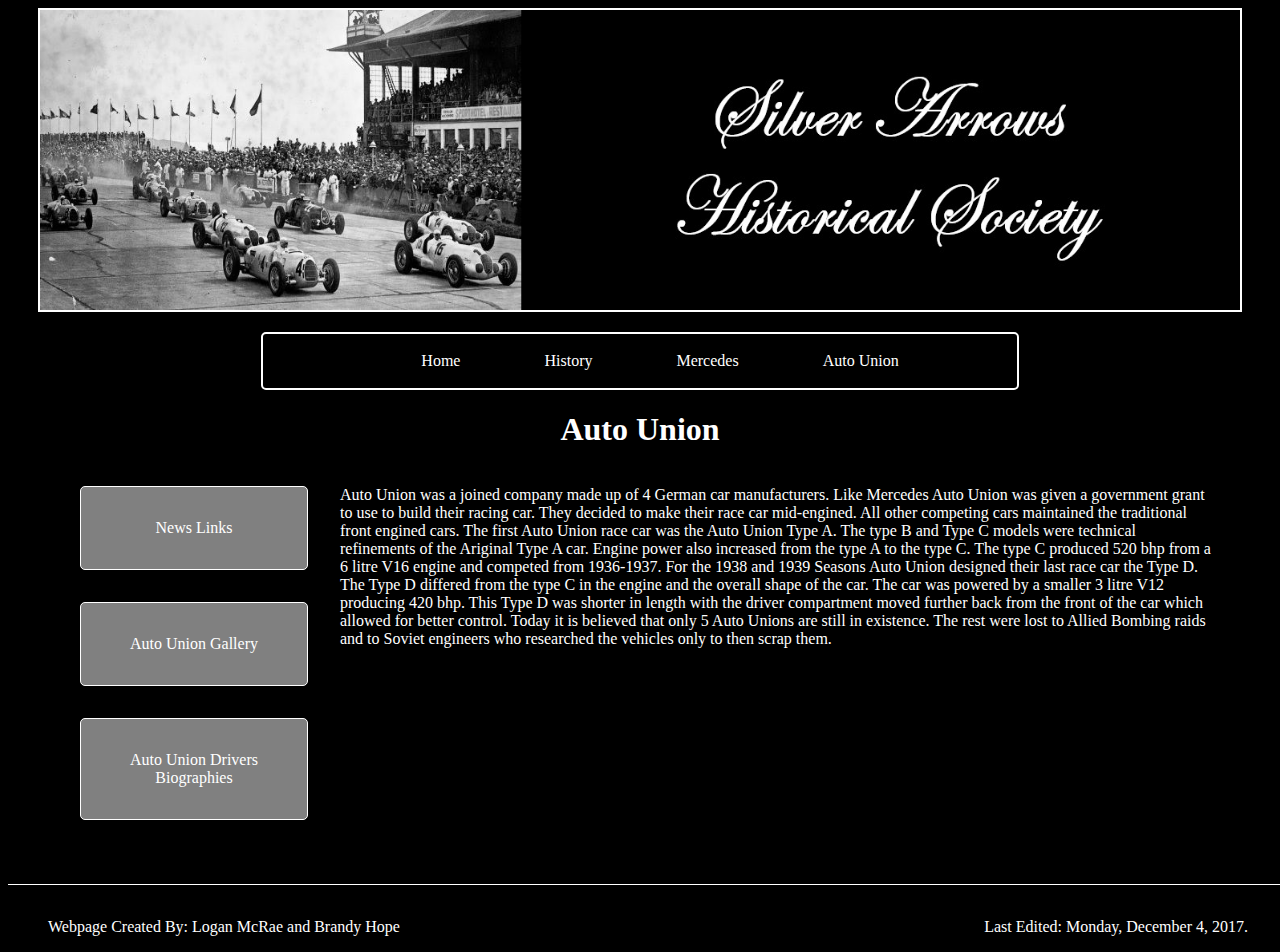
<file: ICT-390-master/auto_union.html>
<!DOCTYPE HTML>
<html lang="en">
<head>
  <title>The Silver Arrows</title>
  <meta charset="utf-8">
  <meta name="author" content="Logan McRae">
  <meta name="author" content="Brandy Hope">
  <meta name="description" content="Historical information about The Silver Arrows, a group of famous Formula 1 cars at the center
  of a major world controversy.">
  <meta name="keywords" content="Silver Arrows, Germany, Auto Union, Mercedes, ICT 390, Final Project, History">
  <link rel="stylesheet" href="css/style.css">
  <script type="application/ld+json">
  {
    "@context": "https://schema.org/",
    "@type": "Organization",
    "legalName": "Silver Arrows Historical Society"
  }
  </script>
</head>

<body>
  <header>
    <div id="logo">
      <img src="Silver_Arrows_starting_grid.jpg" width="1200" height="300" alt="Silver Arrows Website Logo">
    </div>
  </header>

  <nav id="mainnav">
    <ul>
      <li><a href="index.html">Home</a></li>
      <li><a href="history.html">History</a></li>
      <li><a href="mercedes.html">Mercedes</a></li>
      <li><a href="auto_union.html">Auto Union</a></li>
    </ul>
  </nav>

  <h1>Auto Union</h1>

  <section id="maincontent">
    <aside id="sidenav">
      <ul>
        <li><a href="excusethemess.html">News Links</a></li>
        <li><a href="excusethemess.html">Auto Union Gallery</a></li>
        <li><a href="excusethemess.html">Auto Union Drivers Biographies</a></li>
      </ul>
    </aside>

    <article id="autounioninfo">
      <p>
        Auto Union was a joined company made up of 4 German car manufacturers.
        Like Mercedes Auto Union was given a government grant to use to build their racing car.
        They decided to make their race car mid-engined. All other competing cars maintained the traditional front engined cars.
        The first Auto Union race car was the Auto Union Type A. The type B and Type C models were technical refinements of the Ariginal Type A car.
        Engine power also increased from the type A to the type C. The type C produced 520 bhp from a 6 litre V16 engine and competed from 1936-1937.
        For the 1938 and 1939 Seasons Auto Union designed their last race car the Type D.
        The Type D differed from the type C in the engine and the overall shape of the car.
        The car was powered by a smaller 3 litre V12 producing 420 bhp.
        This Type D was shorter in length with the driver compartment moved further back from the front of the car which allowed for better control.
        Today it is believed that only 5 Auto Unions are still in existence. The rest were lost to Allied Bombing raids and to Soviet engineers who researched the vehicles only to then scrap them.
      </p>
    </article>

  </section>
  <footer>
    <p id="createdby">Webpage Created By: Logan McRae and Brandy Hope</p>
    <p id="lastedited">Last Edited: <time datetime="2017-12-04 01:30"> Monday, December 4, 2017</time>.</p>
  </footer>

</body>
</html>
</file>
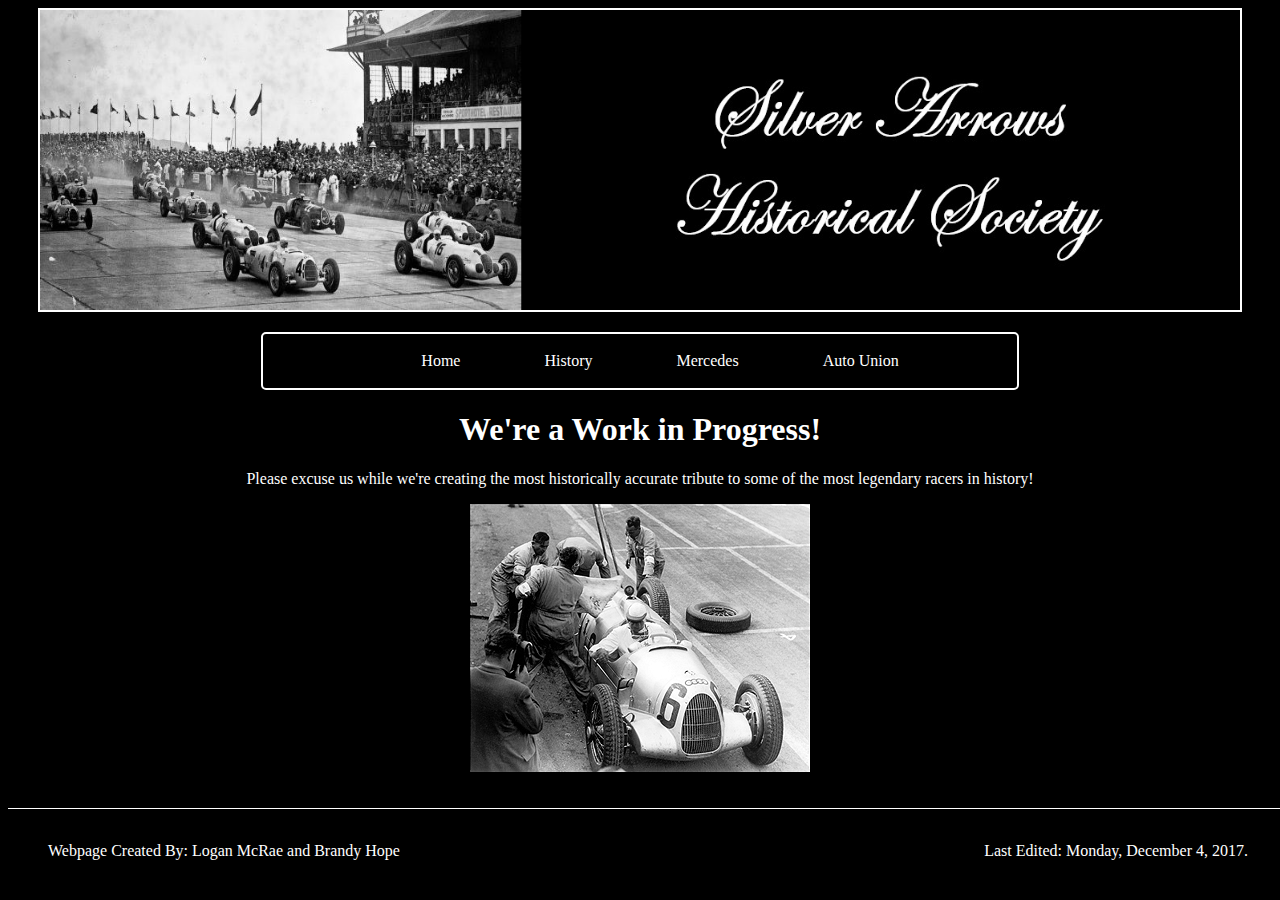
<file: ICT-390-master/excusethemess.html>
<!DOCTYPE HTML>
<html lang="en">
<head>
  <title>The Silver Arrows</title>
  <meta charset="utf-8">
  <meta name="author" content="Logan McRae">
  <meta name="author" content="Brandy Hope">
  <meta name="description" content="Historical information about The Silver Arrows, a group of famous Formula 1 cars at the center
  of a major world controversy.">
  <meta name="keywords" content="Silver Arrows, Germany, Auto Union, Mercedes, ICT 390, Final Project, Home Page">
  <link rel="stylesheet" href="css/style.css">
  <script type="application/ld+json">
  {
    "@context": "https://schema.org/",
    "@type": "Organization",
    "legalName": "Silver Arrows Historical Society"
  }
  </script>
</head>

<body>
  <header>
    <div id="logo">
      <img src="Silver_Arrows_starting_grid.jpg" width="1200" height="300" alt="Silver Arrows Website Logo">
    </div>
  </header>

  <nav id="mainnav">
    <ul>
      <li><a href="index.html">Home</a></li>
      <li><a href="history.html">History</a></li>
      <li><a href="mercedes.html">Mercedes</a></li>
      <li><a href="auto_union.html">Auto Union</a></li>
    </ul>
  </nav>

  <h1>We're a Work in Progress!</h1>

  <section id="excuseus">
    <p>
      Please excuse us while we're creating the most historically accurate tribute to some of the most legendary racers in history!
    </p>

    <img src="working.jpg" alt="Pit Crew Working">
  </section>

  <footer>
    <p id="createdby">Webpage Created By: Logan McRae and Brandy Hope</p>
    <p id="lastedited">Last Edited: <time datetime="2017-12-04 01:30"> Monday, December 4, 2017</time>.</p>
  </footer>

</body>
</html>
</file>
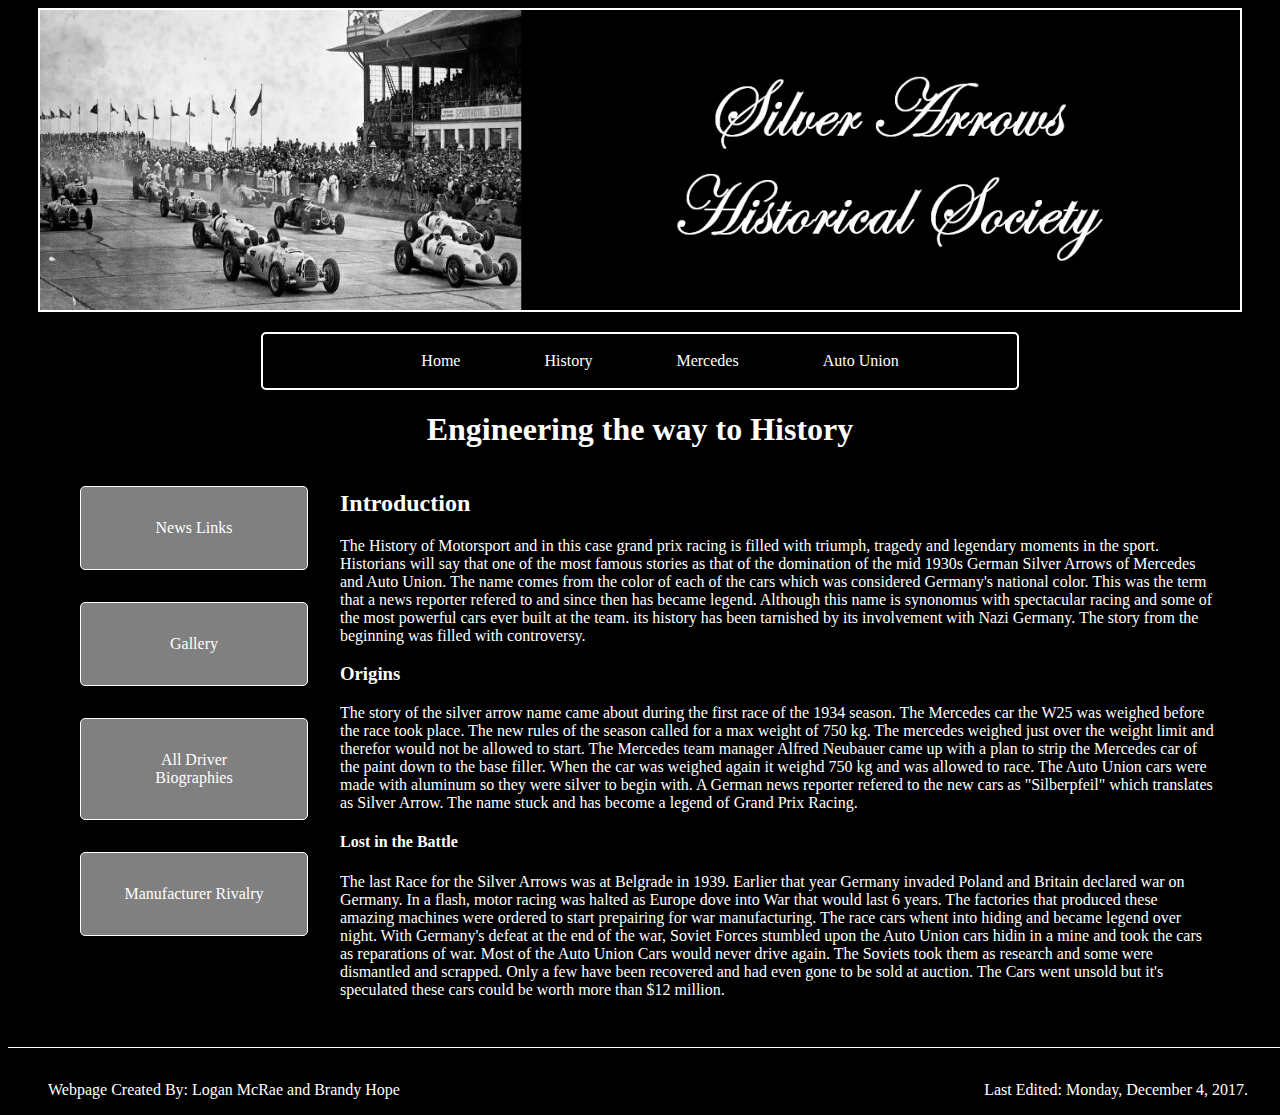
<file: ICT-390-master/history.html>
<!DOCTYPE HTML>
<html lang="en">
<head>
  <title>The Silver Arrows</title>
  <meta charset="utf-8">
  <meta name="author" content="Logan McRae">
  <meta name="author" content="Brandy Hope">
  <meta name="description" content="Historical information about The Silver Arrows, a group of famous Formula 1 cars at the center
  of a major world controversy.">
  <meta name="keywords" content="Silver Arrows, Germany, Auto Union, Mercedes, ICT 390, Final Project, History">
  <link rel="stylesheet" href="css/style.css">
  <script type="application/ld+json">
  {
    "@context": "https://schema.org/",
    "@type": "Organization",
    "legalName": "Silver Arrows Historical Society"
  }
  </script>
</head>

<body>
  <header>
    <div id="logo">
      <img src="Silver_Arrows_starting_grid.jpg" width="1200" height="300" alt="Silver Arrows Website Logo">
    </div>
  </header>

  <nav id="mainnav">
    <ul>
      <li><a href="index.html">Home</a></li>
      <li><a href="history.html">History</a></li>
      <li><a href="mercedes.html">Mercedes</a></li>
      <li><a href="auto_union.html">Auto Union</a></li>
    </ul>
  </nav>

  <h1>Engineering the way to History</h1>

  <section id="maincontent">
    <aside id="sidenav">
      <ul>
        <li><a href="excusethemess.html">News Links</a></li>
        <li><a href="excusethemess.html">Gallery</a></li>
        <li><a href="excusethemess.html">All Driver Biographies</a></li>
        <li><a href="manufacturerrivalry.html">Manufacturer Rivalry</a></li>
      </ul>
    </aside>

    <article id="historystuff">
      <h2> Introduction </h2>

      <p>
        The History of Motorsport and in this case grand prix racing is filled with triumph, tragedy and legendary moments in the sport.
        Historians will say that one of the most famous stories as that of the domination of the mid 1930s German Silver Arrows of Mercedes and Auto Union.
        The name comes from the color of each of the cars which was considered Germany's national color.  This was the term that a news reporter refered to and since then has became legend.
        Although this name is synonomus with spectacular racing and some of the most powerful cars ever built at the team. its history has been tarnished by its involvement with Nazi Germany.
        The story from the beginning was filled with controversy.
      </p>

      <h3> Origins </h3>

      <p>
        The story of the silver arrow name came about during the first race of the 1934 season.  The Mercedes car the W25 was weighed before the race took place.
        The new rules of the season called for a max weight of 750 kg. The mercedes weighed just over the weight limit and therefor would not be allowed to start.
        The Mercedes team manager Alfred Neubauer came up with a plan to strip the Mercedes car of the paint down to the base filler.
        When the car was weighed again it weighd 750 kg and was allowed to race.  The Auto Union cars were made with aluminum so they were silver to begin with.
        A German news reporter refered to the new cars as "Silberpfeil" which translates as Silver Arrow. The name stuck and has become a legend of Grand Prix Racing.
      </p>

      <h4> Lost in the Battle </h4>

      <p>
        The last Race for the Silver Arrows was at Belgrade in 1939. Earlier that year Germany invaded Poland and Britain declared war on Germany.
        In a flash, motor racing was halted as Europe dove into War that would last 6 years.
        The factories that produced these amazing machines were ordered to start prepairing for war manufacturing.
        The race cars whent into hiding and became legend over night.
        With Germany's defeat at the end of the war, Soviet Forces stumbled upon the Auto Union cars hidin in a mine and took the cars as reparations of war.
        Most of the Auto Union Cars would never drive again. The Soviets took them as research and some were dismantled and scrapped.
        Only a few have been recovered and had even gone to be sold at auction. The Cars went unsold but it's speculated these cars could be worth more than $12 million.
      </p>


    </article>

  </section>

  <footer>
    <p id="createdby">Webpage Created By: Logan McRae and Brandy Hope</p>
    <p id="lastedited">Last Edited: <time datetime="2017-12-04 01:30"> Monday, December 4, 2017</time>.</p>
  </footer>

</body>
</html>
</file>
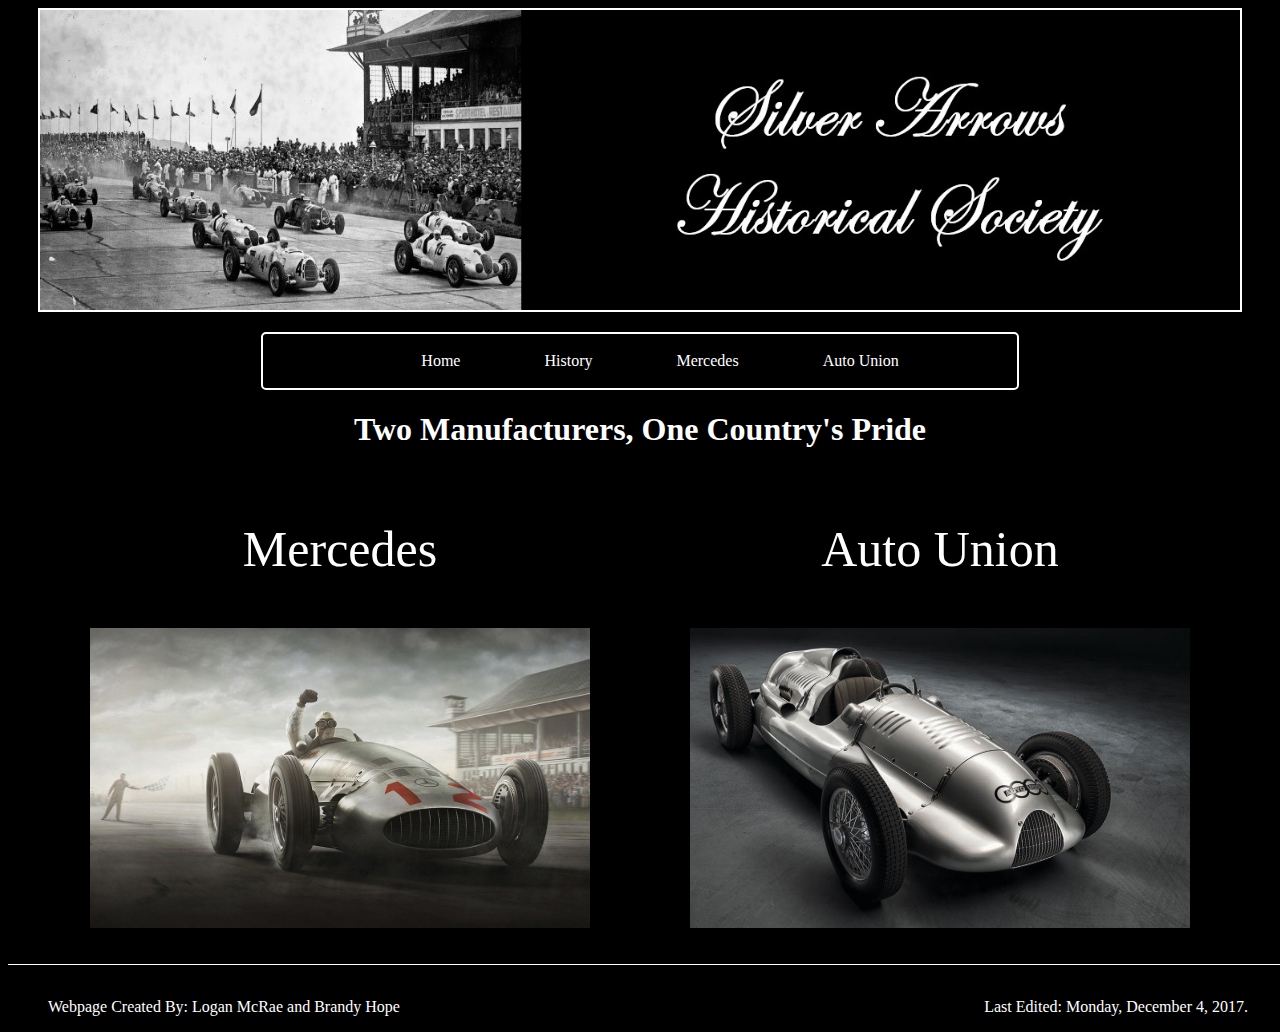
<file: ICT-390-master/manufacturerrivalry.html>
<!DOCTYPE HTML>
<html lang="en">
<head>
  <title>The Silver Arrows</title>
  <meta charset="utf-8">
  <meta name="author" content="Logan McRae">
  <meta name="author" content="Brandy Hope">
  <meta name="description" content="Historical information about The Silver Arrows, a group of famous Formula 1 cars at the center
  of a major world controversy.">
  <meta name="keywords" content="Silver Arrows, Germany, Auto Union, Mercedes, ICT 390, Final Project, Home Page">
  <link rel="stylesheet" href="css/style.css">
  <script type="application/ld+json">
  {
    "@context": "https://schema.org/",
    "@type": "Organization",
    "legalName": "Silver Arrows Historical Society"
  }
  </script>
</head>

<body>
  <header>
    <div id="logo">
      <img src="Silver_Arrows_starting_grid.jpg" width="1200" height="300" alt="Silver Arrows Website Logo">
    </div>
  </header>

  <nav id="mainnav">
    <ul>
      <li><a href="index.html">Home</a></li>
      <li><a href="history.html">History</a></li>
      <li><a href="mercedes.html">Mercedes</a></li>
      <li><a href="auto_union.html">Auto Union</a></li>
    </ul>
  </nav>

  <h1>Two Manufacturers, One Country's Pride</h1>

  <section id="maincontent">
    <article id="mercedeslink">
      <p>Mercedes</p>
      <a href="mercedes.html">
        <img src="mercedespage.jpg" alt="The Silver Arrows of Mercedes">
      </a>
    </article>

    <article id="autounionlink">
      <p>Auto Union</p>
      <a href="auto_union.html">
        <img src="autounionlink.jpg" alt="The Silver Arrows of Auto Union">
      </a>
    </article>

  </section>

  <footer>
    <p id="createdby">Webpage Created By: Logan McRae and Brandy Hope</p>
    <p id="lastedited">Last Edited: <time datetime="2017-12-04 01:30"> Monday, December 4, 2017</time>.</p>
  </footer>

</body>
</html>
</file>
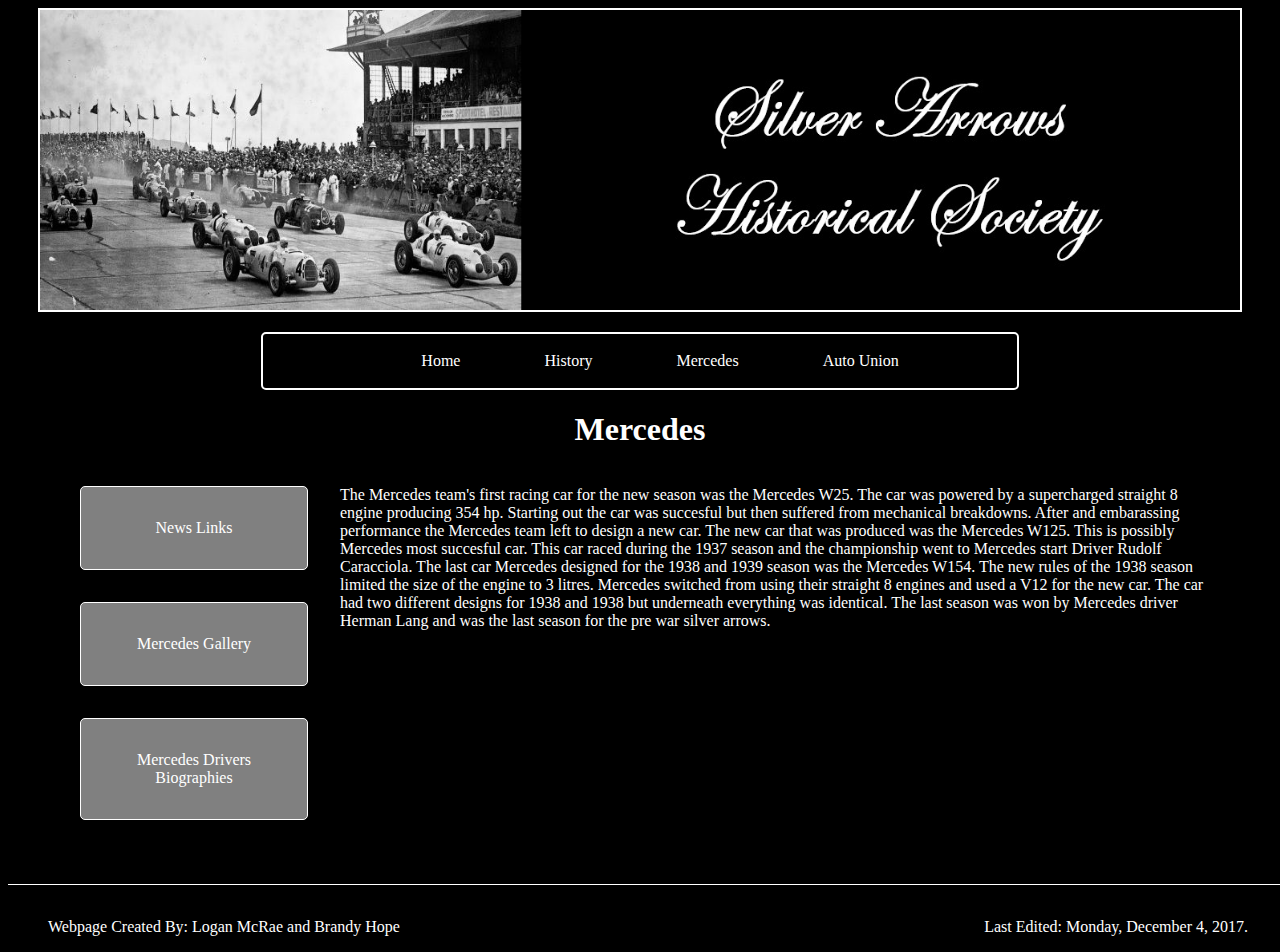
<file: ICT-390-master/mercedes.html>
<!DOCTYPE HTML>
<html lang="en">
<head>
  <title>The Silver Arrows</title>
  <meta charset="utf-8">
  <meta name="author" content="Logan McRae">
  <meta name="author" content="Brandy Hope">
  <meta name="description" content="Historical information about The Silver Arrows, a group of famous Formula 1 cars at the center
  of a major world controversy.">
  <meta name="keywords" content="Silver Arrows, Germany, Auto Union, Mercedes, ICT 390, Final Project, History">
  <link rel="stylesheet" href="css/style.css">
  <script type="application/ld+json">
  {
    "@context": "https://schema.org/",
    "@type": "Organization",
    "legalName": "Silver Arrows Historical Society"
  }
  </script>
</head>

<body>
  <header>
    <div id="logo">
      <img src="Silver_Arrows_starting_grid.jpg" width="1200" height="300" alt="Silver Arrows Website Logo">
    </div>
  </header>

  <nav id="mainnav">
    <ul>
      <li><a href="index.html">Home</a></li>
      <li><a href="history.html">History</a></li>
      <li><a href="mercedes.html">Mercedes</a></li>
      <li><a href="auto_union.html">Auto Union</a></li>
    </ul>
  </nav>

  <h1>Mercedes</h1>

  <section id="maincontent">
    <aside id="sidenav">
      <ul>
        <li><a href="excusethemess.html">News Links</a></li>
        <li><a href="excusethemess.html">Mercedes Gallery</a></li>
        <li><a href="excusethemess.html">Mercedes Drivers Biographies</a></li>
      </ul>
    </aside>

    <article id="mercedesinfo">
      <p>
        The Mercedes team's first racing car for the new season was the Mercedes W25.
        The car was powered by a supercharged straight 8 engine producing 354 hp.
        Starting out the car was succesful but then suffered from mechanical breakdowns.
        After and embarassing performance the Mercedes team left to design a new car.
        The new car that was produced was the Mercedes W125.
        This is possibly Mercedes most succesful car.
        This car raced during the 1937 season and the championship went to Mercedes start Driver Rudolf Caracciola.
        The last car Mercedes designed for the 1938 and 1939 season was the Mercedes W154.
        The new rules of the 1938 season limited the size of the engine to 3 litres.
        Mercedes switched from using their straight 8 engines and used a V12 for the new car.
        The car had two different designs for 1938 and 1938 but underneath everything was identical.
        The last season was won by Mercedes driver Herman Lang and was the last season for the pre war silver arrows.
      </p>
    </article>

  </section>

  <footer>
    <p id="createdby">Webpage Created By: Logan McRae and Brandy Hope</p>
    <p id="lastedited">Last Edited: <time datetime="2017-12-04 01:30"> Monday, December 4, 2017</time>.</p>
  </footer>

</body>
</html>
</file>
<file: css/style.css>
body {
  font-family: "Times New Roman", Times, serif;
  background-color: black;
}

header {
  width: 1200px;
  margin: auto;
  border: 2px solid white;
  border-spacing: 5px;
}

header img {
  display: block;
  margin-left: auto;
  margin-right: auto;
}

a:link {
    color: white;
}

a:visited {
    color: white;
}

a:hover {
    color: red;
}

p {
  color: white;
}

a {
  list-style-type: none;
  text-decoration: none;
}

nav {
  text-align: center;
  width: 750px;
  margin-top: 20px;
  border: 2px solid white;
  border-radius: 5px;
  padding: 2px;
}

nav ul {
  list-style-type: none;
}

nav ul li a {
  text-decoration: none;
}

#mainnav {
  display: block;
  margin-left: auto;
  margin-right: auto;
}

#mainnav ul li {
  display: inline;
  font-size: 1em;
  padding: 1em 2.5em 1em 2.5em;
}

h1 {
  display: block;
  text-align: center;
  color: white;
}

h2 {
  display: block;
  color: white;
}

h3 {
  display: block;
  color: white;
}

h4 {
  display: block;
  color: white;
}

#maincontent {
  display: flex;
  flex-direction: row;
  flex-wrap: wrap;
  width: 1200px;
  margin: auto;
}

#gallerymaincontent {
  display: flex;
  flex-direction: row;
  flex-wrap: wrap;
  width: 1200px;
  margin: auto;
}

#gallerymaincontent img {
  height: 300px;
  width: 500px;
  padding: 50px;
}

#sidenav {
  display: block;
  width: 300px;
  float: left;
}

#sidenav ul {
  list-style-type: none;
}

#sidenav ul li {
  display: block;
  text-align: center;
  font-size: 1em;
  padding: 2em 2.5em 2em 2.5em;
  border: 1px solid white;
  background-color: gray;
  border-radius: 5px;
  margin-right: 2em;
  margin-bottom: 2em;
}

#sidenav ul li a {
  text-decoration: none;
}

#historystuff {
  display: block;
  width: 875px;
  float: right;
}

#historylink {
  display: block;
	min-height: 108px;
  margin-left: auto;
  margin-right: auto;
}

#manufactlandingpage {
  display: block;
  min-height: 108px;
  margin-left: auto;
  margin-right: auto;
  padding-top: 2em;
}

#otherlinks {
  display: flex;
  flex-direction: row;
  width: 1000px;
  margin: auto;
}

#mercedesinfo {
  display: block;
  width: 875px;
  float: right;
}

#autounioninfo {
  display: block;
  width: 875px;
  float: right;
}

#image1 {
  float: right;
  padding-left: 20px;
}

#image2 {
  float: left;
  padding-right: 20px;
}

#gallerypage {
  display: block;
  padding: 4em;
  float: left;
}

#gallerypage p {
  display: block;
  text-align: center;
  font-size: 30px;
}

#gallerypage img {
  height: 300px;
  width: 500px;
}

#newspage {
  display: block;
  padding: 4em;
  float: right;
}

#newspage p {
  display: block;
  text-align: center;
  font-size: 30px;
}

#newspage img {
  height: 300px;
  width: 250px;
}

#mercedeslink {
  display: block;
  margin-left: auto;
  margin-right: auto;
  float: left;
}

#mercedeslink p {
  text-align: center;
  font-size: 50px;
}

#mercedeslink img {
  width: 500px;
  height: 300px;
}

#autounionlink {
  display: block;
  margin-left: auto;
  margin-right: auto;
  float: right;
}

#autounionlink p {
  text-align: center;
  font-size: 50px;
}

#autounionlink img {
  width: 500px;
  height: 300px;
}

footer {
  display: block;
  border-top: 1px solid white;
  width: 1200px;
  padding: 1em 2.5em 1em 2.5em;
  margin-top: 2em;
  margin-right: auto;
  margin-left: auto;
}

#createdby {
  display: block;
  padding-top: 0.1em;
  float: left;
}

#lastedited {
  display: block;
  padding-top: 0.1em;
  float: right;
}

#excuseus {
  text-align: center;
}
</file>
<file: ICT-390-master/css/style.css>
body {
  font-family: "Times New Roman", Times, serif;
  background-color: black;
}

header {
  width: 1200px;
  margin: auto;
  border: 2px solid white;
  border-spacing: 5px;
}

header img {
  display: block;
  margin-left: auto;
  margin-right: auto;
}

a:link {
    color: white;
}

a:visited {
    color: white;
}

a:hover {
    color: red;
}

p {
  color: white;
}

a {
  list-style-type: none;
  text-decoration: none;
}

nav {
  text-align: center;
  width: 750px;
  margin-top: 20px;
  border: 2px solid white;
  border-radius: 5px;
  padding: 2px;
}

nav ul {
  list-style-type: none;
}

nav ul li a {
  text-decoration: none;
}

#mainnav {
  display: block;
  margin-left: auto;
  margin-right: auto;
}

#mainnav ul li {
  display: inline;
  font-size: 1em;
  padding: 1em 2.5em 1em 2.5em;
}

h1 {
  display: block;
  text-align: center;
  color: white;
}

h2 {
  display: block;
  color: white;
}

h3 {
  display: block;
  color: white;
}

h4 {
  display: block;
  color: white;
}

#maincontent {
  display: flex;
  flex-direction: row;
  flex-wrap: wrap;
  width: 1200px;
  margin: auto;
}

#sidenav {
  display: block;
  width: 300px;
  float: left;
}

#sidenav ul {
  list-style-type: none;
}

#sidenav ul li {
  display: block;
  text-align: center;
  font-size: 1em;
  padding: 2em 2.5em 2em 2.5em;
  border: 1px solid white;
  background-color: gray;
  border-radius: 5px;
  margin-right: 2em;
  margin-bottom: 2em;
}

#sidenav ul li a {
  text-decoration: none;
}

#historystuff {
  display: block;
  width: 875px;
  float: right;
}

#historylink {
  display: block;
	min-height: 108px;
  margin-left: auto;
  margin-right: auto;
}

#manufactlandingpage {
  display: block;
  min-height: 108px;
  margin-left: auto;
  margin-right: auto;
  padding-top: 2em;
}

#otherlinks {
  display: flex;
  flex-direction: row;
  width: 1000px;
  margin: auto;
}

#mercedesinfo {
  display: block;
  width: 875px;
  float: right;
}

#autounioninfo {
  display: block;
  width: 875px;
  float: right;
}

#gallerypage {
  display: block;
  padding: 4em;
  float: left;
}

#gallerypage p {
  display: block;
  text-align: center;
  font-size: 30px;
}

#gallerypage img {
  height: 300px;
  width: 500px;
}

#newspage {
  display: block;
  padding: 4em;
  float: right;
}

#newspage p {
  display: block;
  text-align: center;
  font-size: 30px;
}

#newspage img {
  height: 300px;
  width: 250px;
}

#mercedeslink {
  display: block;
  margin-left: auto;
  margin-right: auto;
  float: left;
}

#mercedeslink p {
  text-align: center;
  font-size: 50px;
}

#mercedeslink img {
  width: 500px;
  height: 300px;
}

#autounionlink {
  display: block;
  margin-left: auto;
  margin-right: auto;
  float: right;
}

#autounionlink p {
  text-align: center;
  font-size: 50px;
}

#autounionlink img {
  width: 500px;
  height: 300px;
}

footer {
  display: block;
  border-top: 1px solid white;
  width: 1200px;
  padding: 1em 2.5em 1em 2.5em;
  margin-top: 2em;
  margin-right: auto;
  margin-left: auto;
}

#createdby {
  display: block;
  padding-top: 0.1em;
  float: left;
}

#lastedited {
  display: block;
  padding-top: 0.1em;
  float: right;
}

#excuseus {
  text-align: center;
}
</file>
